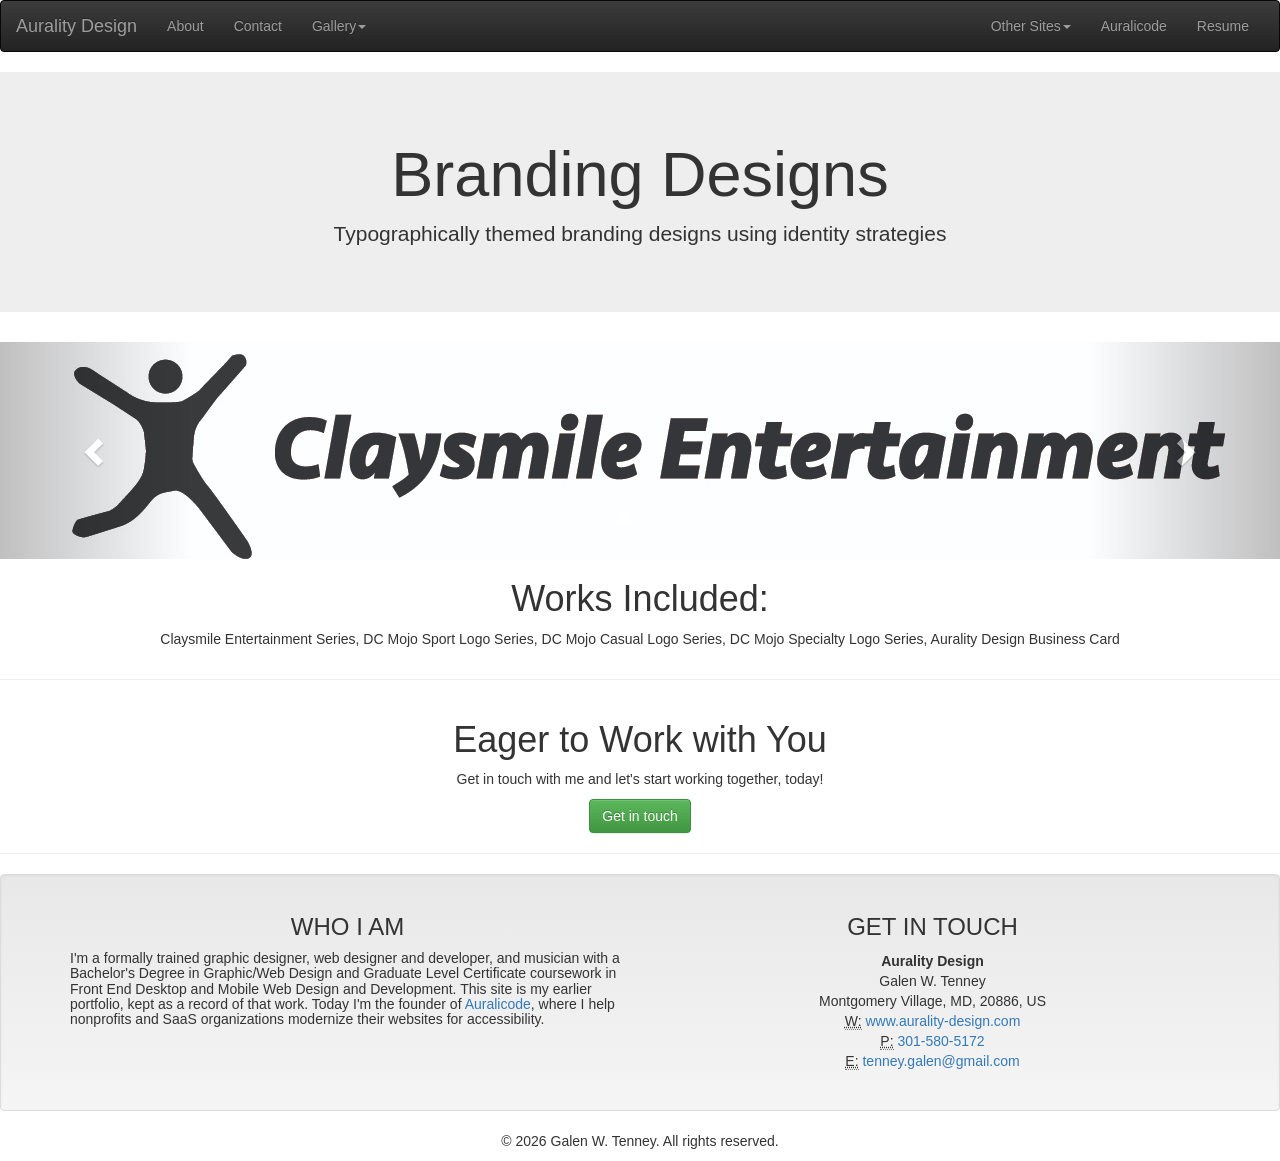
<file: branding_designs.html>
<!doctype html>
<html lang="en">
<head>
    <meta charset="utf-8">
    <meta name="viewport" content="width=device-width, initial-scale=1">
    <title>Aurality Design - Gallery - Branding Designs</title>
    <meta name="description" content="Branding and logo design by Galen W. Tenney, including the Claysmile Entertainment and DC Mojo logo series.">
    <link rel="stylesheet" type="text/css" href="css/normalize.css">
    <!-- Bootstrap -->
    <link rel="stylesheet" href="css/bootstrap.css">
    <link rel="stylesheet" type="text/css" href="css/bootstrap-theme.css">
    <script src="js/jquery-1.11.2.min.js" type="text/javascript"></script>
    <script src="js/bootstrap.js"></script>
</head>
<body>
<nav class="navbar navbar-inverse">
    <div class="container-fluid">
        <!-- Brand and toggle get grouped for better mobile display -->
        <div class="navbar-header">
            <button type="button" class="navbar-toggle collapsed" data-toggle="collapse" data-target="#inverseNavbar1">
                <span class="sr-only">Toggle navigation</span><span class="icon-bar"></span><span
                    class="icon-bar"></span><span class="icon-bar"></span></button>
            <a class="navbar-brand" href="index.html">Aurality Design</a></div>
        <!-- Collect the nav links, forms, and other content for toggling -->
        <div class="collapse navbar-collapse" id="inverseNavbar1">
            <ul class="nav navbar-nav">
                <li><a href="about.html">About</a></li>
                <li><a href="contact.html">Contact</a></li>
                <li class="dropdown"><a href="#" class="dropdown-toggle" data-toggle="dropdown" role="button"
                                        aria-expanded="false">Gallery<span class="caret"></span></a>
                    <ul class="dropdown-menu" role="menu">
                        <li><a href="web_projects.html">Web Projects</a></li>
                        <li><a href="print_projects.html">Print Projects</a></li>
                        <li><a href="progressive_posters.html">Progressive Posters</a></li>
                        <li><a href="branding_designs.html">Branding Designs</a></li>
                        <li><a href="digital_illustrations.html">Digital Illustrations</a></li>
                        <li><a href="first_lessons.html">First Lessons</a></li>
                    </ul>
                </li>
            </ul>
            <ul class="nav navbar-nav navbar-right">
                <li class="dropdown"><a href="#" class="dropdown-toggle" data-toggle="dropdown" role="button"
                                        aria-expanded="false">Other Sites<span class="caret"></span></a>
                    <ul class="dropdown-menu" role="menu">
                        <li><a href="https://soundcloud.com/ej_aurality">EJ Aurality SoundCloud</a></li>
                        <li><a href="Galen_Tenney.com/index.html">Galen_Tenney.com</a></li>
                        <li><a href="Aurality_Design_ePholio/Aurality_Design_ePholio.htm">Aurality Design ePholio</a></li>
                    </ul>
                </li>
                <li><a href="https://auralicode.com">Auralicode</a></li>
                <li><a href="resume.html">Resume</a></li>
            </ul>
        </div>
        <!-- /.navbar-collapse -->
    </div>
    <!-- /.container-fluid -->
</nav>
<section>
    <div class="jumbotron text-center">
        <div class="container">
            <div class="row">
                <div class="col-xs12">
                    <h1>Branding Designs</h1>
                    <p>Typographically themed branding designs using identity strategies</p>
                </div>
            </div>
        </div>
    </div>
</section>
<div id="carousel1" class="carousel slide" data-ride="carousel">
    <ol class="carousel-indicators">
        <li data-target="#carousel1" data-slide-to="0" class="active"></li>
        <li data-target="#carousel1" data-slide-to="1"></li>
        <li data-target="#carousel1" data-slide-to="2"></li>
    </ol>
    <div class="carousel-inner" role="listbox">
        <div class="item active"><img src="images/ClaysmileEntertainment_Logo.jpg" alt="claysmile entertainment - logo"
                                      class="center-block">
        </div>
        <div class="item"><img src="images/ClaysmileEntertainment_Logo-With_Address.jpg"
                               alt="claysmile entertainment - logo with address" class="center-block">
        </div>
        <div class="item"><img src="images/ClaysmileEntertainment-Business_Envelope.jpg"
                               alt="claysmile entertainment - business envelope" class="center-block">
        </div>
        <div class="item"><img src="images/Claysmile_Entertainment-Business_Card.jpg"
                               alt="claysmile entertainment - business card - front" class="center-block">
        </div>
        <div class="item"><img src="images/Claysmile_Entertainment-Business_Card_Back.jpg"
                               alt="claysmile entertainment - business card - back" class="center-block">
        </div>
        <div class="item"><img src="images/Dropped-SC_Sport.jpg" alt="dc mojo - dropped soft cast sport logo"
                               class="center-block">
        </div>
        <div class="item"><img src="images/Phat-AS_Sport.jpg" alt="dc mojo - phat arc swap sport logo"
                               class="center-block">
        </div>
        <div class="item"><img src="images/Bulged-FS_Casual.jpg" alt="dc mojo - bulged floral script casual logo"
                               class="center-block">
        </div>
        <div class="item"><img src="images/Chill-LS_Casual.jpg" alt="dc mojo - chill lounge script casual logo"
                               class="center-block">
        </div>
        <div class="item"><img src="images/Chill-OLS_Casual.jpg" alt="dc mojo - chill O lounge script casual logo"
                               class="center-block">
        </div>
        <div class="item"><img src="images/The_Big-O-Mojo.jpg" alt="dc mojo - big o mojo spherical logo" class="center-block">
        </div>
        <div class="item"><img src="images/Mojo-Scrilla.jpg" alt="dc mojo - scrilla logo" class="center-block">
        </div>
        <div class="item"><img src="images/Mojo-Scrilla-Vertical.jpg" alt="dc mojo - vertical scrilla logo"
                               class="center-block">
        </div>
        <div class="item"><img src="images/DC_Block-is-Hot.jpg" alt="dc mojo - dodge city block is hot logo" class="center-block">
        </div>
        <div class="item"><img src="images/Aurality_Design_Business_Card.jpg" alt="aurality design business card"
                               class="center-block">
        </div>
    </div>
    <a class="left carousel-control" href="#carousel1" role="button" data-slide="prev"><span
            class="glyphicon glyphicon-chevron-left" aria-hidden="true"></span><span class="sr-only">Previous</span></a><a
        class="right carousel-control" href="#carousel1" role="button" data-slide="next"><span
        class="glyphicon glyphicon-chevron-right" aria-hidden="true"></span><span class="sr-only">Next</span></a></div>
<section>
    <div class="container">
        <div class="row">
            <div class="col-xs-12 text-center">
                <h2 class="h1">Works Included:</h2>
                <p>Claysmile Entertainment Series, DC Mojo Sport Logo Series, DC Mojo Casual Logo Series, DC Mojo
                    Specialty Logo Series, Aurality Design Business Card</p>
            </div>
        </div>
    </div>
</section>
<hr>
<section>
    <div class="container">
        <div class="row">
            <div class="col-lg-12 text-center">
                <h2 class="h1">Eager to Work with You</h2>
                <p>Get in touch with me and let's start working together, today!</p>
                <a href="mailto:tenney.galen@gmail.com" class="btn btn-success">Get in touch</a>
            </div>
        </div>
    </div>
</section>
<hr>
<div class="section well">
    <div class="container">
        <div class="row">
            <div class="col-lg-6 col-md-4">
                <h3 class="text-center">WHO I AM</h3>
                <p class="h5">I'm a formally trained graphic designer, web designer and developer, and musician with a Bachelor's
                    Degree in Graphic/Web Design and Graduate Level Certificate coursework in Front End Desktop and
                    Mobile Web Design and Development. This site is my earlier portfolio, kept as a record of that work.
                    Today I'm the founder of <a href="https://auralicode.com">Auralicode</a>, where I help nonprofits
                    and SaaS organizations modernize their websites for accessibility.</p>
            </div>
            <div class="col-lg-6 col-md-4">
                <h3 class="text-center">GET IN TOUCH</h3>
                <address class="text-center">
                    <strong>Aurality Design</strong><br>
                    Galen W. Tenney<br>
                    Montgomery Village, MD, 20886, US<br>
                    <abbr title="Website">W:</abbr> <a
                        href="https://www.aurality-design.com">www.aurality-design.com</a><br>
                    <abbr title="Phone">P:</abbr> <a href="tel:301-580-5172">301-580-5172</a><br>
                    <abbr title="Email">E:</abbr> <a href="mailto:tenney.galen@gmail.com">tenney.galen@gmail.com</a>
                </address>
            </div>
        </div>
    </div>
</div>
<footer class="text-center">
    <div class="container">
        <div class="row">
            <div class="col-xs-12">
                <p>© 2026 Galen W. Tenney. All rights reserved.</p>
            </div>
        </div>
    </div>
</footer>
</body>
</html>
</file>
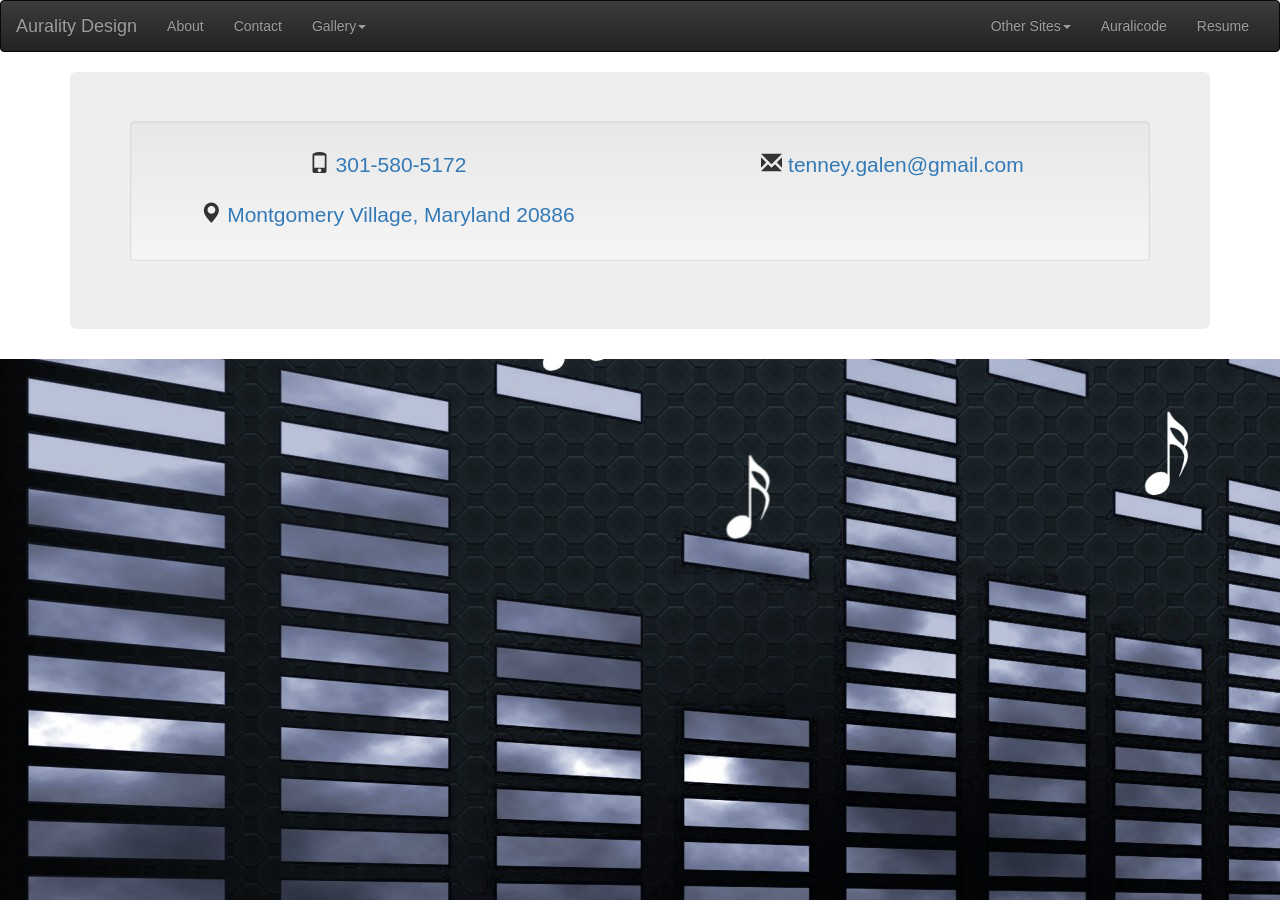
<file: contact.html>
<!doctype html>
<html lang="en">
<head>
    <meta charset="utf-8">
    <meta name="viewport" content="width=device-width, initial-scale=1">
    <title>Aurality Design - Contact</title>
    <meta name="description" content="Contact Galen W. Tenney by phone or email.">
    <link rel="stylesheet" type="text/css" href="css/normalize.css">
    <!-- Bootstrap -->
    <link rel="stylesheet" href="css/bootstrap.css">
    <link rel="stylesheet" type="text/css" href="css/bootstrap-theme.css">
    <script src="js/jquery-1.11.2.min.js" type="text/javascript"></script>
    <script src="js/bootstrap.js"></script>
</head>
<body>
<nav class="navbar navbar-inverse">
    <div class="container-fluid">
        <!-- Brand and toggle get grouped for better mobile display -->
        <div class="navbar-header">
            <button type="button" class="navbar-toggle collapsed" data-toggle="collapse" data-target="#inverseNavbar1">
                <span class="sr-only">Toggle navigation</span><span class="icon-bar"></span><span
                    class="icon-bar"></span><span class="icon-bar"></span></button>
            <a class="navbar-brand" href="index.html">Aurality Design</a></div>
        <!-- Collect the nav links, forms, and other content for toggling -->
        <div class="collapse navbar-collapse" id="inverseNavbar1">
            <ul class="nav navbar-nav">
                <li><a href="about.html">About</a></li>
                <li><a href="contact.html">Contact</a></li>
                <li class="dropdown"><a href="#" class="dropdown-toggle" data-toggle="dropdown" role="button"
                                        aria-expanded="false">Gallery<span class="caret"></span></a>
                    <ul class="dropdown-menu" role="menu">
                        <li><a href="web_projects.html">Web Projects</a></li>
                        <li><a href="print_projects.html">Print Projects</a></li>
                        <li><a href="progressive_posters.html">Progressive Posters</a></li>
                        <li><a href="branding_designs.html">Branding Designs</a></li>
                        <li><a href="digital_illustrations.html">Digital Illustrations</a></li>
                        <li><a href="first_lessons.html">First Lessons</a></li>
                    </ul>
                </li>
            </ul>
            <ul class="nav navbar-nav navbar-right">
                <li class="dropdown"><a href="#" class="dropdown-toggle" data-toggle="dropdown" role="button"
                                        aria-expanded="false">Other Sites<span class="caret"></span></a>
                    <ul class="dropdown-menu" role="menu">
                        <li><a href="https://soundcloud.com/ej_aurality">EJ Aurality SoundCloud</a></li>
                        <li><a href="Galen_Tenney.com/index.html">Galen_Tenney.com</a></li>
                        <li><a href="Aurality_Design_ePholio/Aurality_Design_ePholio.htm">Aurality Design ePholio</a>
                        </li>
                    </ul>
                </li>
                <li><a href="https://auralicode.com">Auralicode</a></li>
                <li><a href="resume.html">Resume</a></li>
            </ul>
        </div>
        <!-- /.navbar-collapse -->
    </div>
    <!-- /.container-fluid -->
</nav>
<div class="container">
    <h1 class="sr-only">Contact Galen W. Tenney</h1>
    <div class="row">
        <div class="col-xs-12 col-sm-12 col-md-12 col-lg-12">
            <div class="jumbotron">
                <div class="row text-center">
                    <div class="text-center col-xs-12 col-sm-12 col-md-12 col-lg-12"></div>
                    <div class="text-center col-lg-12">
                        <div class="col-xs-12 well">
                            <div class="row">
                                <div class="col-lg-6">
                                    <p class="h4"><span class="glyphicon glyphicon-phone" aria-hidden="true"></span><span class="sr-only">Phone</span> <a
                                            href="tel:301-580-5172">301-580-5172</a></p>
                                </div>
                                <div class="col-lg-6">
                                    <p class="h4"><span class="glyphicon glyphicon-envelope" aria-hidden="true"></span><span class="sr-only">Email</span> <a
                                            href="mailto:tenney.galen@gmail.com">tenney.galen@gmail.com</a></p>
                                </div>
                            </div>
                            <div class="row">
                                <div class="col-lg-6">
                                    <p class="h4"><span class="glyphicon glyphicon-map-marker" aria-hidden="true"></span><span class="sr-only">Location</span> <a
                                            href="https://www.google.com/maps/place/Montgomery+Village,+MD/@39.1768762,-77.2237965,13z/data=!3m1!4b1!4m5!3m4!1s0x89b7d34eb58af7af:0xcd234c3b4b8892b!8m2!3d39.172728!4d-77.2036041">
                                            Montgomery Village, Maryland 20886 </a></p>
                                </div>
                            </div>
                        </div>
                    </div>
                </div>
            </div>
        </div>
    </div>
</div>
</body>
</html>
</file>
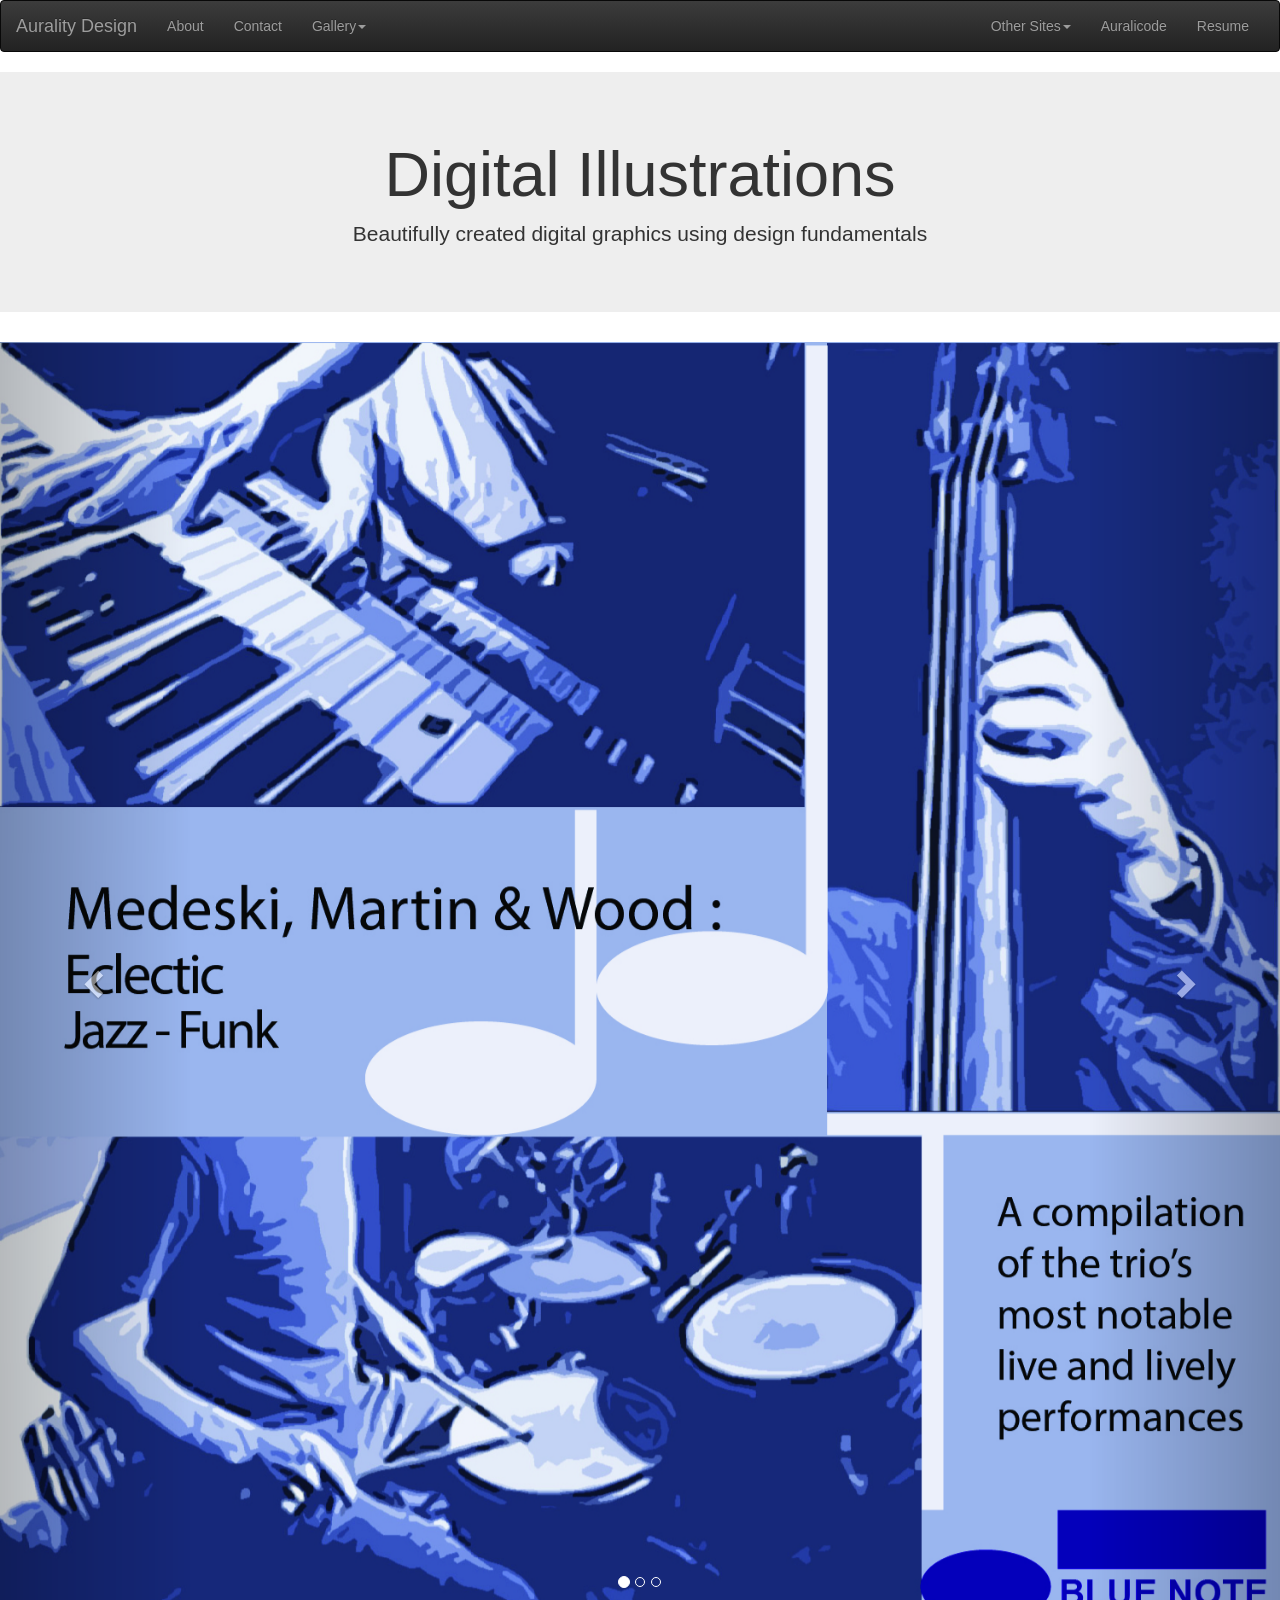
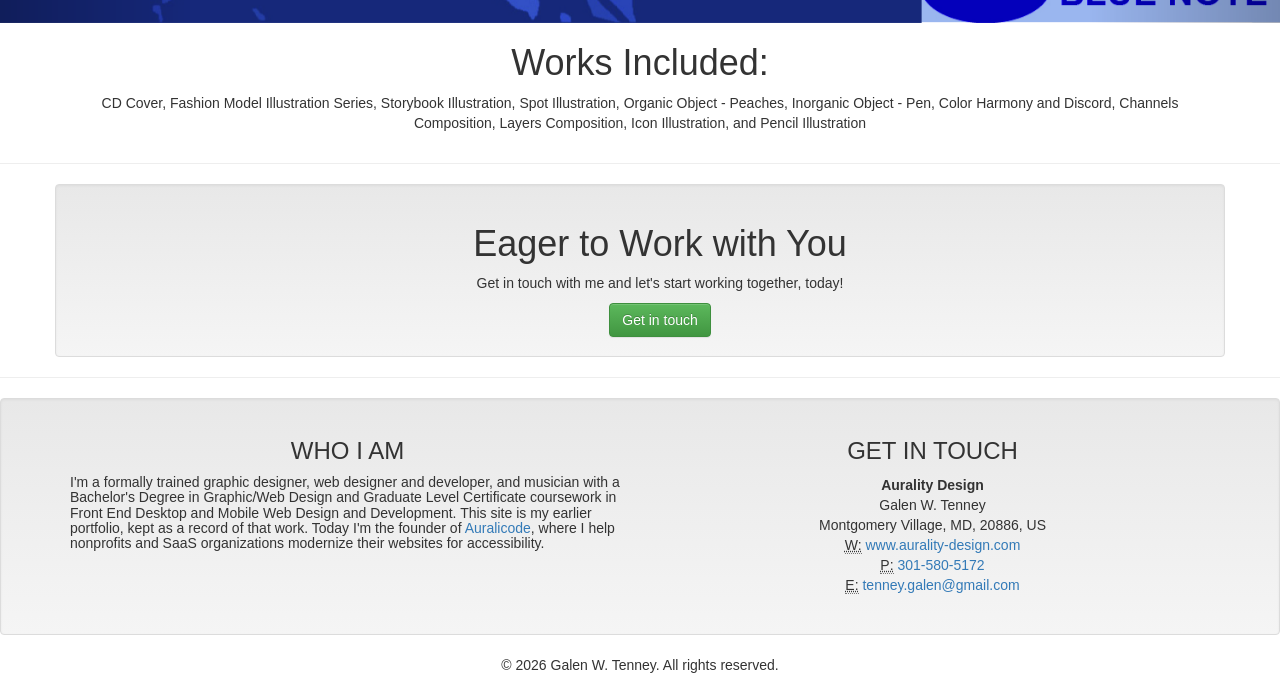
<file: digital_illustrations.html>
<!doctype html>
<html lang="en">
<head>
    <meta charset="utf-8">
    <meta name="viewport" content="width=device-width, initial-scale=1">
    <title>Aurality Design - Gallery - Digital Illustrations</title>
    <meta name="description" content="Digital illustrations by Galen W. Tenney: CD cover, fashion, storybook and spot illustrations, plus design studies.">
    <link rel="stylesheet" type="text/css" href="css/normalize.css">
    <!-- Bootstrap -->
    <link rel="stylesheet" href="css/bootstrap.css">
    <link rel="stylesheet" type="text/css" href="css/bootstrap-theme.css">
    <script src="js/jquery-1.11.2.min.js" type="text/javascript"></script>
    <script src="js/bootstrap.js"></script>
</head>
<body>
<nav class="navbar navbar-inverse">
    <div class="container-fluid">
        <!-- Brand and toggle get grouped for better mobile display -->
        <div class="navbar-header">
            <button type="button" class="navbar-toggle collapsed" data-toggle="collapse" data-target="#inverseNavbar1">
                <span class="sr-only">Toggle navigation</span><span class="icon-bar"></span><span
                    class="icon-bar"></span><span class="icon-bar"></span></button>
            <a class="navbar-brand" href="index.html">Aurality Design</a></div>
        <!-- Collect the nav links, forms, and other content for toggling -->
        <div class="collapse navbar-collapse" id="inverseNavbar1">
            <ul class="nav navbar-nav">
                <li><a href="about.html">About</a></li>
                <li><a href="contact.html">Contact</a></li>
                <li class="dropdown"><a href="#" class="dropdown-toggle" data-toggle="dropdown" role="button"
                                        aria-expanded="false">Gallery<span class="caret"></span></a>
                    <ul class="dropdown-menu" role="menu">
                        <li><a href="web_projects.html">Web Projects</a></li>
                        <li><a href="print_projects.html">Print Projects</a></li>
                        <li><a href="progressive_posters.html">Progressive Posters</a></li>
                        <li><a href="branding_designs.html">Branding Designs</a></li>
                        <li><a href="digital_illustrations.html">Digital Illustrations</a></li>
                        <li><a href="first_lessons.html">First Lessons</a></li>
                    </ul>
                </li>
            </ul>
            <ul class="nav navbar-nav navbar-right">
                <li class="dropdown"><a href="#" class="dropdown-toggle" data-toggle="dropdown" role="button"
                                        aria-expanded="false">Other Sites<span class="caret"></span></a>
                    <ul class="dropdown-menu" role="menu">
                        <li><a href="https://soundcloud.com/ej_aurality">EJ Aurality SoundCloud</a></li>
                        <li><a href="Galen_Tenney.com/index.html">Galen_Tenney.com</a></li>
                        <li><a href="Aurality_Design_ePholio/Aurality_Design_ePholio.htm">Aurality Design ePholio</a></li>
                    </ul>
                </li>
                <li><a href="https://auralicode.com">Auralicode</a></li>
                <li><a href="resume.html">Resume</a></li>
            </ul>
        </div>
        <!-- /.navbar-collapse -->
    </div>
    <!-- /.container-fluid -->
</nav>
<section>
    <div class="jumbotron text-center">
        <div class="container">
            <div class="row">
                <div class="col-xs12">
                    <h1>Digital Illustrations</h1>
                    <p>Beautifully created digital graphics using design fundamentals</p>
                </div>
            </div>
        </div>
    </div>
</section>
<div id="carousel1" class="carousel slide" data-ride="carousel">
    <ol class="carousel-indicators">
        <li data-target="#carousel1" data-slide-to="0" class="active"></li>
        <li data-target="#carousel1" data-slide-to="1"></li>
        <li data-target="#carousel1" data-slide-to="2"></li>
    </ol>
    <div class="carousel-inner" role="listbox">
        <div class="item active"><img src="images/Eclectic-Jazz-Funk_CD-Cover.jpg" alt="cd cover" class="center-block">
        </div>
        <div class="item"><img src="images/3a-Photocopy-Cutout.jpg" alt="fashion model" class="center-block">
        </div>
        <div class="item"><img src="images/3b-Photocopy-Cutout-Pastels.jpg" alt="fashion model - pastels variant"
                               class="center-block">
        </div>
        <div class="item"><img src="images/3c-Photocopy-Cutout-Pastels-Green.jpg" alt="fashion model - green variant"
                               class="center-block">
        </div>
        <div class="item"><img src="images/El-Gato-Catches-a-Fish.jpg" alt="storybook illustration"
                               class="center-block">
        </div>
        <div class="item"><img src="images/Spot-Illustration.jpg" alt="spot illustration" class="center-block">
        </div>
        <div class="item"><img src="images/1-Organic-Object_Peaches.jpg" alt="organic object - peaches"
                               class="center-block">
        </div>
        <div class="item"><img src="images/3-Inorganic-Object_Pen.jpg" alt="inorganic object - pen"
                               class="center-block">
        </div>
        <div class="item"><img src="images/2-Color_Harmony-and-Discord.jpg" alt="color harmony and discord"
                               class="center-block">
        </div>
        <div class="item"><img src="images/3-Channels-Composition.jpg" alt="channels composition" class="center-block">
        </div>
        <div class="item"><img src="images/4-Layers-Composition.jpg" alt="layers composition" class="center-block">
        </div>
        <div class="item"><img src="images/1-Icon.jpg" alt="icon" class="center-block">
        </div>
        <div class="item"><img src="images/2-Pencil.jpg" alt="pencil" class="center-block">
        </div>
    </div>
    <a class="left carousel-control" href="#carousel1" role="button" data-slide="prev"><span
            class="glyphicon glyphicon-chevron-left" aria-hidden="true"></span><span class="sr-only">Previous</span></a><a
        class="right carousel-control" href="#carousel1" role="button" data-slide="next"><span
        class="glyphicon glyphicon-chevron-right" aria-hidden="true"></span><span class="sr-only">Next</span></a></div>
<section>
    <div class="container">
        <div class="row">
            <div class="col-xs-12 text-center">
                <h2 class="h1">Works Included:</h2>
                <p>CD Cover, Fashion Model Illustration Series, Storybook Illustration, Spot Illustration, Organic
                    Object - Peaches, Inorganic Object - Pen, Color Harmony and Discord, Channels Composition, Layers
                    Composition, Icon Illustration, and Pencil Illustration</p>
            </div>
        </div>
    </div>
</section>
<hr>
<section>
    <div class="container well">
        <div class="container">
            <div class="row">
                <div class="col-lg-12 text-center">
                    <h2 class="h1">Eager to Work with You</h2>
                    <p>Get in touch with me and let's start working together, today!</p>
                    <a href="mailto:tenney.galen@gmail.com" class="btn btn-success">Get in touch</a>
                </div>
            </div>
        </div>
    </div>
</section>
<hr>
<div class="section well">
    <div class="container">
        <div class="row">
            <div class="col-lg-6 col-md-4">
                <h3 class="text-center">WHO I AM</h3>
                <p class="h5">I'm a formally trained graphic designer, web designer and developer, and musician with a Bachelor's
                    Degree in Graphic/Web Design and Graduate Level Certificate coursework in Front End Desktop and
                    Mobile Web Design and Development. This site is my earlier portfolio, kept as a record of that work.
                    Today I'm the founder of <a href="https://auralicode.com">Auralicode</a>, where I help nonprofits
                    and SaaS organizations modernize their websites for accessibility.</p>
            </div>
            <div class="col-lg-6 col-md-4">
                <h3 class="text-center">GET IN TOUCH</h3>
                <address class="text-center">
                    <strong>Aurality Design</strong><br>
                    Galen W. Tenney<br>
                    Montgomery Village, MD, 20886, US<br>
                    <abbr title="Website">W:</abbr> <a
                        href="https://www.aurality-design.com">www.aurality-design.com</a><br>
                    <abbr title="Phone">P:</abbr> <a href="tel:301-580-5172">301-580-5172</a><br>
                    <abbr title="Email">E:</abbr> <a href="mailto:tenney.galen@gmail.com">tenney.galen@gmail.com</a>
                </address>
            </div>
        </div>
    </div>
</div>
<footer class="text-center">
    <div class="container">
        <div class="row">
            <div class="col-xs-12">
                <p>© 2026 Galen W. Tenney. All rights reserved.</p>
            </div>
        </div>
    </div>
</footer>
</body>
</html>
</file>
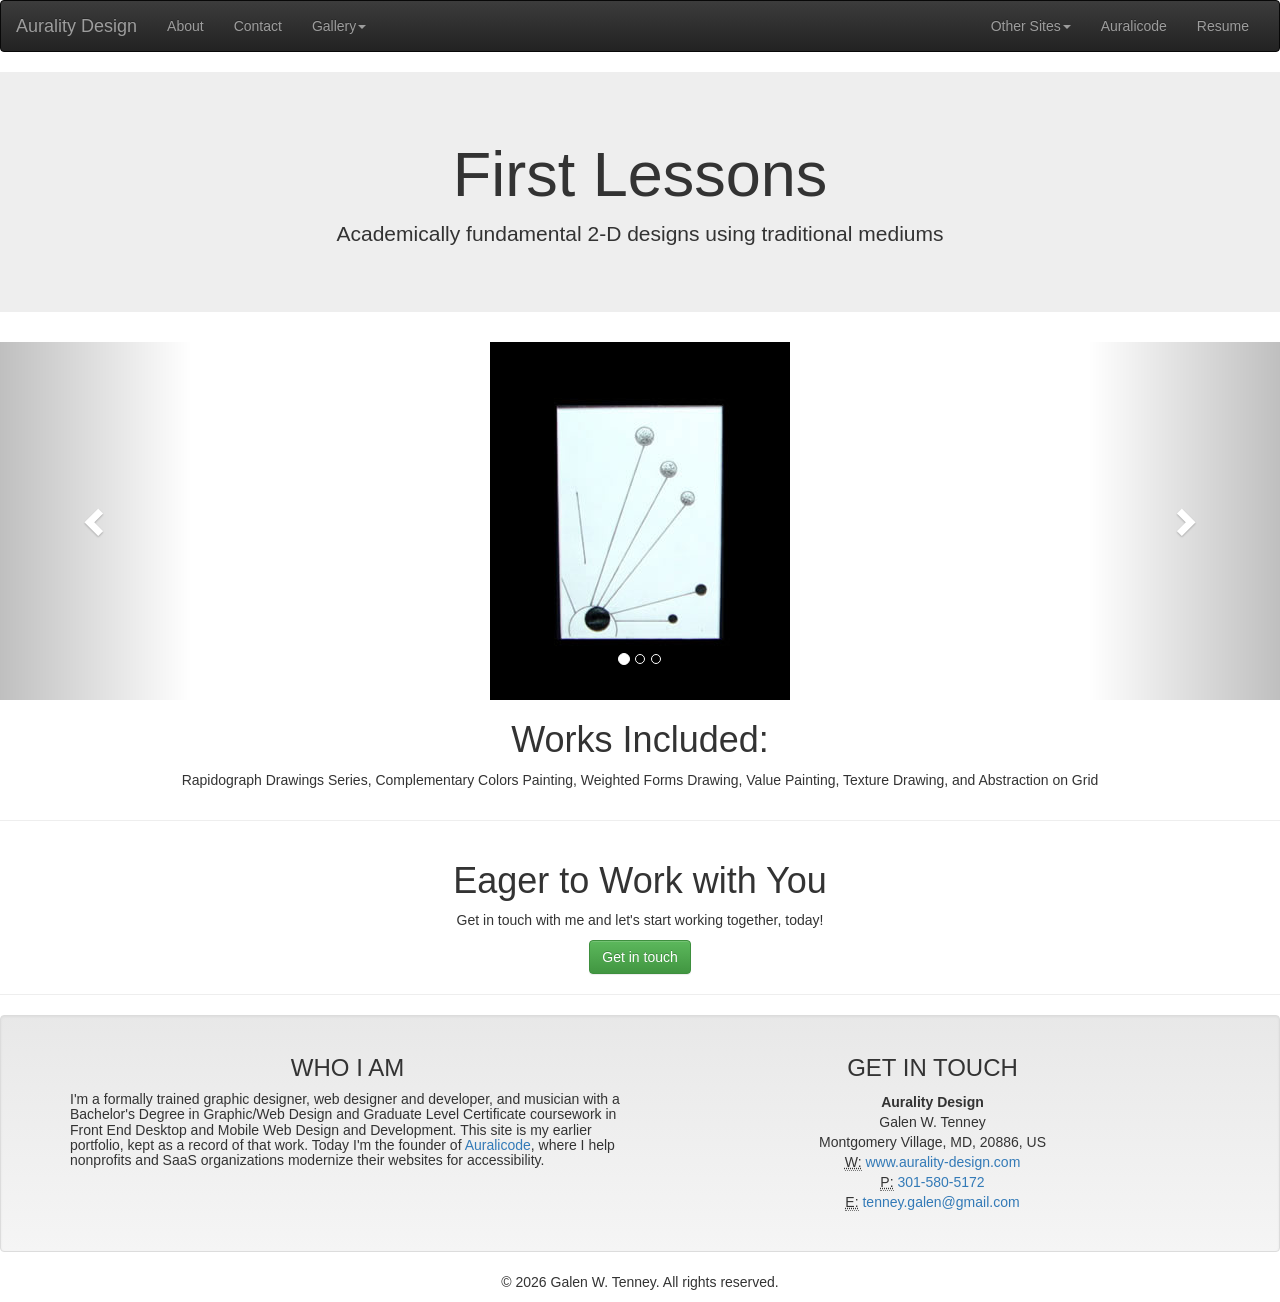
<file: first_lessons.html>
<!doctype html>
<html lang="en">
<head>
    <meta charset="utf-8">
    <meta name="viewport" content="width=device-width, initial-scale=1">
    <title>Aurality Design - Gallery - First Lessons</title>
    <meta name="description" content="First Lessons: foundational 2-D design studies by Galen W. Tenney in pen, paint and pencil.">
    <link rel="stylesheet" type="text/css" href="css/normalize.css">
    <!-- Bootstrap -->
    <link rel="stylesheet" href="css/bootstrap.css">
    <link rel="stylesheet" type="text/css" href="css/bootstrap-theme.css">
    <script src="js/jquery-1.11.2.min.js" type="text/javascript"></script>
    <script src="js/bootstrap.js"></script>
</head>
<body>
<nav class="navbar navbar-inverse">
    <div class="container-fluid">
        <!-- Brand and toggle get grouped for better mobile display -->
        <div class="navbar-header">
            <button type="button" class="navbar-toggle collapsed" data-toggle="collapse" data-target="#inverseNavbar1">
                <span class="sr-only">Toggle navigation</span><span class="icon-bar"></span><span
                    class="icon-bar"></span><span class="icon-bar"></span></button>
            <a class="navbar-brand" href="index.html">Aurality Design</a></div>
        <!-- Collect the nav links, forms, and other content for toggling -->
        <div class="collapse navbar-collapse" id="inverseNavbar1">
            <ul class="nav navbar-nav">
                <li><a href="about.html">About</a></li>
                <li><a href="contact.html">Contact</a></li>
                <li class="dropdown"><a href="#" class="dropdown-toggle" data-toggle="dropdown" role="button"
                                        aria-expanded="false">Gallery<span class="caret"></span></a>
                    <ul class="dropdown-menu" role="menu">
                        <li><a href="web_projects.html">Web Projects</a></li>
                        <li><a href="print_projects.html">Print Projects</a></li>
                        <li><a href="progressive_posters.html">Progressive Posters</a></li>
                        <li><a href="branding_designs.html">Branding Designs</a></li>
                        <li><a href="digital_illustrations.html">Digital Illustrations</a></li>
                        <li><a href="first_lessons.html">First Lessons</a></li>
                    </ul>
                </li>
            </ul>
            <ul class="nav navbar-nav navbar-right">
                <li class="dropdown"><a href="#" class="dropdown-toggle" data-toggle="dropdown" role="button"
                                        aria-expanded="false">Other Sites<span class="caret"></span></a>
                    <ul class="dropdown-menu" role="menu">
                        <li><a href="https://soundcloud.com/ej_aurality">EJ Aurality SoundCloud</a></li>
                        <li><a href="Galen_Tenney.com/index.html">Galen_Tenney.com</a></li>
                        <li><a href="Aurality_Design_ePholio/Aurality_Design_ePholio.htm">Aurality Design ePholio</a></li>
                    </ul>
                </li>
                <li><a href="https://auralicode.com">Auralicode</a></li>
                <li><a href="resume.html">Resume</a></li>
            </ul>
        </div>
        <!-- /.navbar-collapse -->
    </div>
    <!-- /.container-fluid -->
</nav>
<section>
    <div class="jumbotron text-center">
        <div class="container">
            <div class="row">
                <div class="col-xs12">
                    <h1>First Lessons</h1>
                    <p>Academically fundamental 2-D designs using traditional mediums</p>
                </div>
            </div>
        </div>
    </div>
</section>
<div id="carousel1" class="carousel slide" data-ride="carousel">
    <ol class="carousel-indicators">
        <li data-target="#carousel1" data-slide-to="0" class="active"></li>
        <li data-target="#carousel1" data-slide-to="1"></li>
        <li data-target="#carousel1" data-slide-to="2"></li>
    </ol>
    <div class="carousel-inner" role="listbox">
        <div class="item active"><img src="images/1-Rapidograph-Drawing-1.jpg" alt="rapidograph drawing 1"
                                      class="center-block">
        </div>
        <div class="item"><img src="images/1-Rapidograph-Drawing-2.jpg" alt="rapidograph drawing 2"
                               class="center-block">
        </div>
        <div class="item"><img src="images/1-Rapidograph-Drawing-3.jpg" alt="rapidograph drawing 3"
                               class="center-block">
        </div>
        <div class="item"><img src="images/1-Rapidograph-Drawing-4.jpg" alt="rapidograph drawing 4"
                               class="center-block">
        </div>
        <div class="item"><img src="images/2-Complimentary-Colors.jpg" alt="complementary colors" class="center-block">
        </div>
        <div class="item"><img src="images/3-Weighted-Forms.jpg" alt="weighted forms" class="center-block">
        </div>
        <div class="item"><img src="images/4-Value-Painting.jpg" alt="value painting" class="center-block">
        </div>
        <div class="item"><img src="images/5-Texture-Drawing.jpg" alt="texture drawing" class="center-block">
        </div>
        <div class="item"><img src="images/6-Abstraction-On-Grid.jpg" alt="abstraction on grid" class="center-block">
        </div>
    </div>
    <a class="left carousel-control" href="#carousel1" role="button" data-slide="prev"><span
            class="glyphicon glyphicon-chevron-left" aria-hidden="true"></span><span class="sr-only">Previous</span></a><a
        class="right carousel-control" href="#carousel1" role="button" data-slide="next"><span
        class="glyphicon glyphicon-chevron-right" aria-hidden="true"></span><span class="sr-only">Next</span></a></div>
<section>
    <div class="container">
        <div class="row">
            <div class="col-xs-12 text-center">
                <h2 class="h1">Works Included:</h2>
                <p>Rapidograph Drawings Series, Complementary Colors Painting, Weighted Forms Drawing, Value Painting,
                    Texture Drawing, and Abstraction on Grid</p>
            </div>
        </div>
    </div>
</section>
<hr>
<section>
    <div class="container">
        <div class="row">
            <div class="col-lg-12 text-center">
                <h2 class="h1">Eager to Work with You</h2>
                <p>Get in touch with me and let's start working together, today!</p>
                <a href="mailto:tenney.galen@gmail.com" class="btn btn-success">Get in touch</a>
            </div>
        </div>
    </div>
</section>
<hr>
<div class="section well">
    <div class="container">
        <div class="row">
            <div class="col-lg-6 col-md-4">
                <h3 class="text-center">WHO I AM</h3>
                <p class="h5">I'm a formally trained graphic designer, web designer and developer, and musician with a Bachelor's
                    Degree in Graphic/Web Design and Graduate Level Certificate coursework in Front End Desktop and
                    Mobile Web Design and Development. This site is my earlier portfolio, kept as a record of that work.
                    Today I'm the founder of <a href="https://auralicode.com">Auralicode</a>, where I help nonprofits
                    and SaaS organizations modernize their websites for accessibility.</p>
            </div>
            <div class="col-lg-6 col-md-4">
                <h3 class="text-center">GET IN TOUCH</h3>
                <address class="text-center">
                    <strong>Aurality Design</strong><br>
                    Galen W. Tenney<br>
                    Montgomery Village, MD, 20886, US<br>
                    <abbr title="Website">W:</abbr> <a
                        href="https://www.aurality-design.com">www.aurality-design.com</a><br>
                    <abbr title="Phone">P:</abbr> <a href="tel:301-580-5172">301-580-5172</a><br>
                    <abbr title="Email">E:</abbr> <a href="mailto:tenney.galen@gmail.com">tenney.galen@gmail.com</a>
                </address>
            </div>
        </div>
    </div>
</div>
<footer class="text-center">
    <div class="container">
        <div class="row">
            <div class="col-xs-12">
                <p>© 2026 Galen W. Tenney. All rights reserved.</p>
            </div>
        </div>
    </div>
</footer>
</body>
</html>
</file>
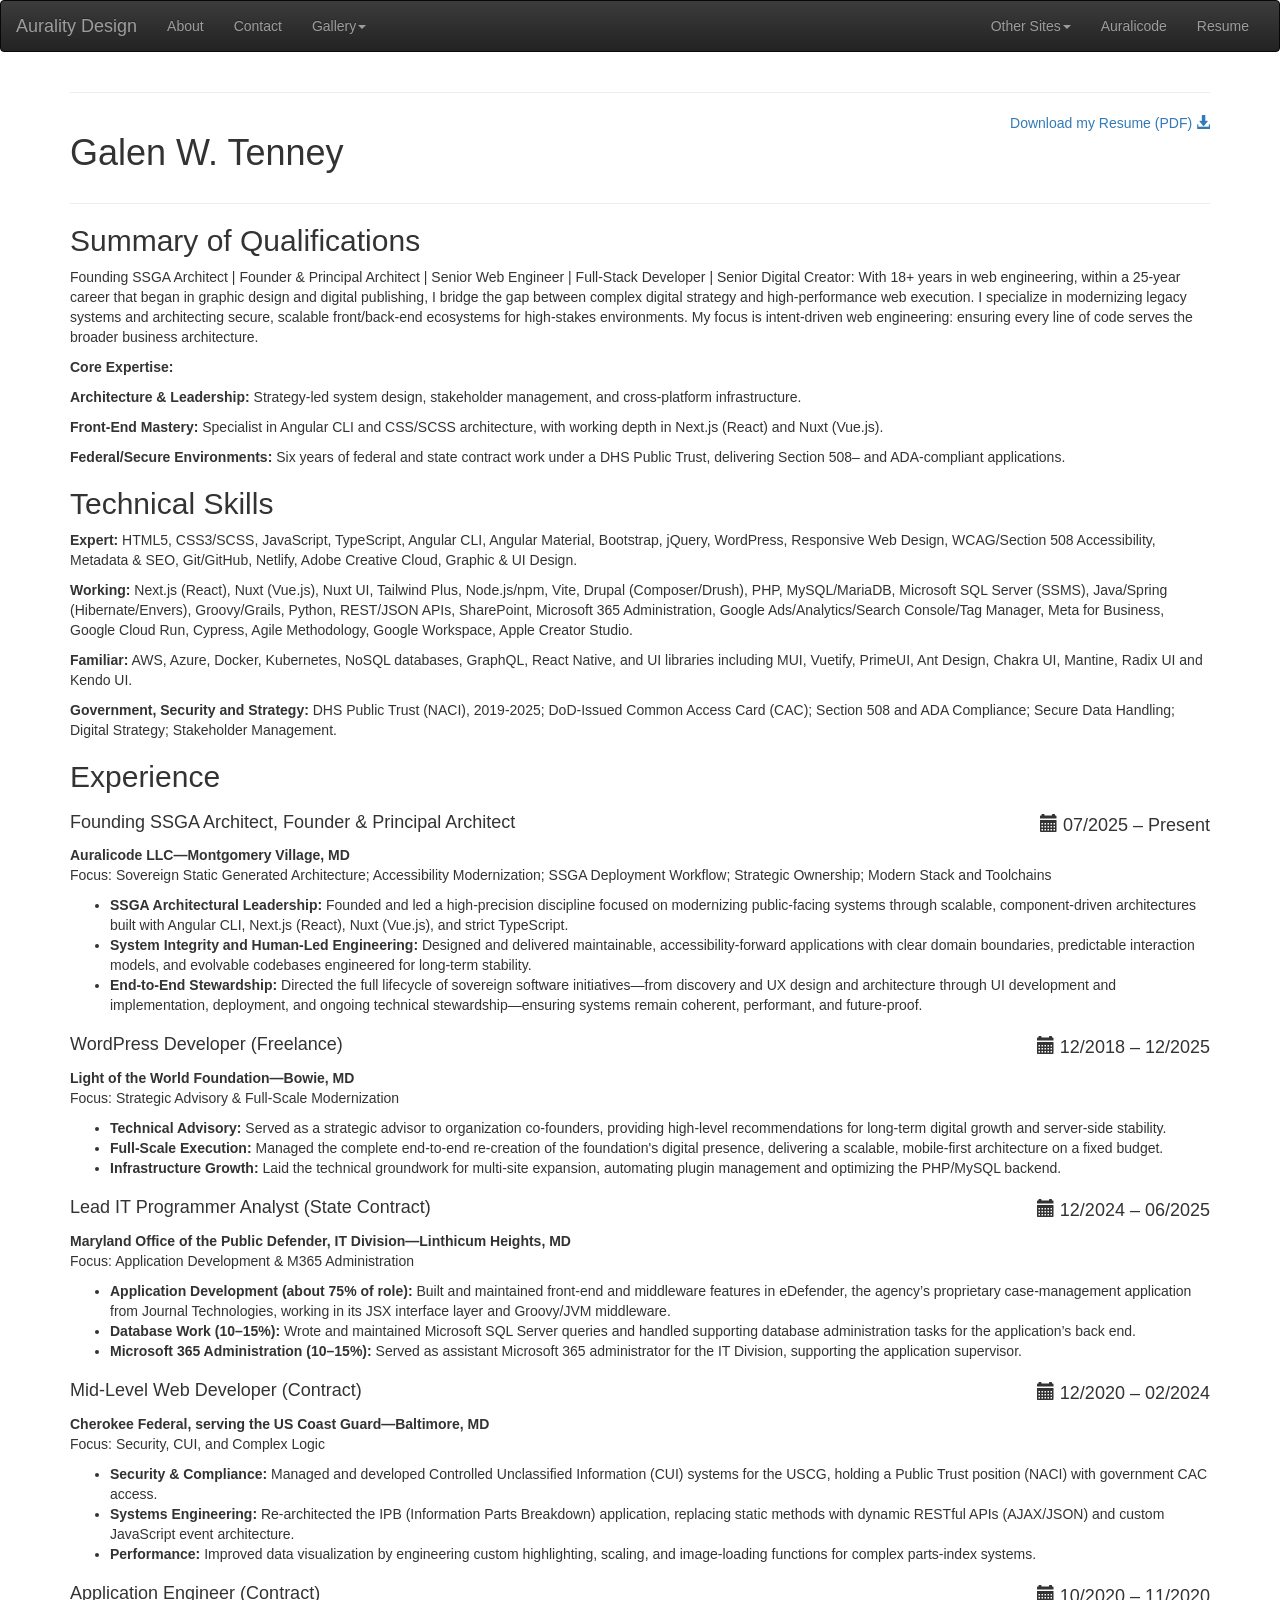
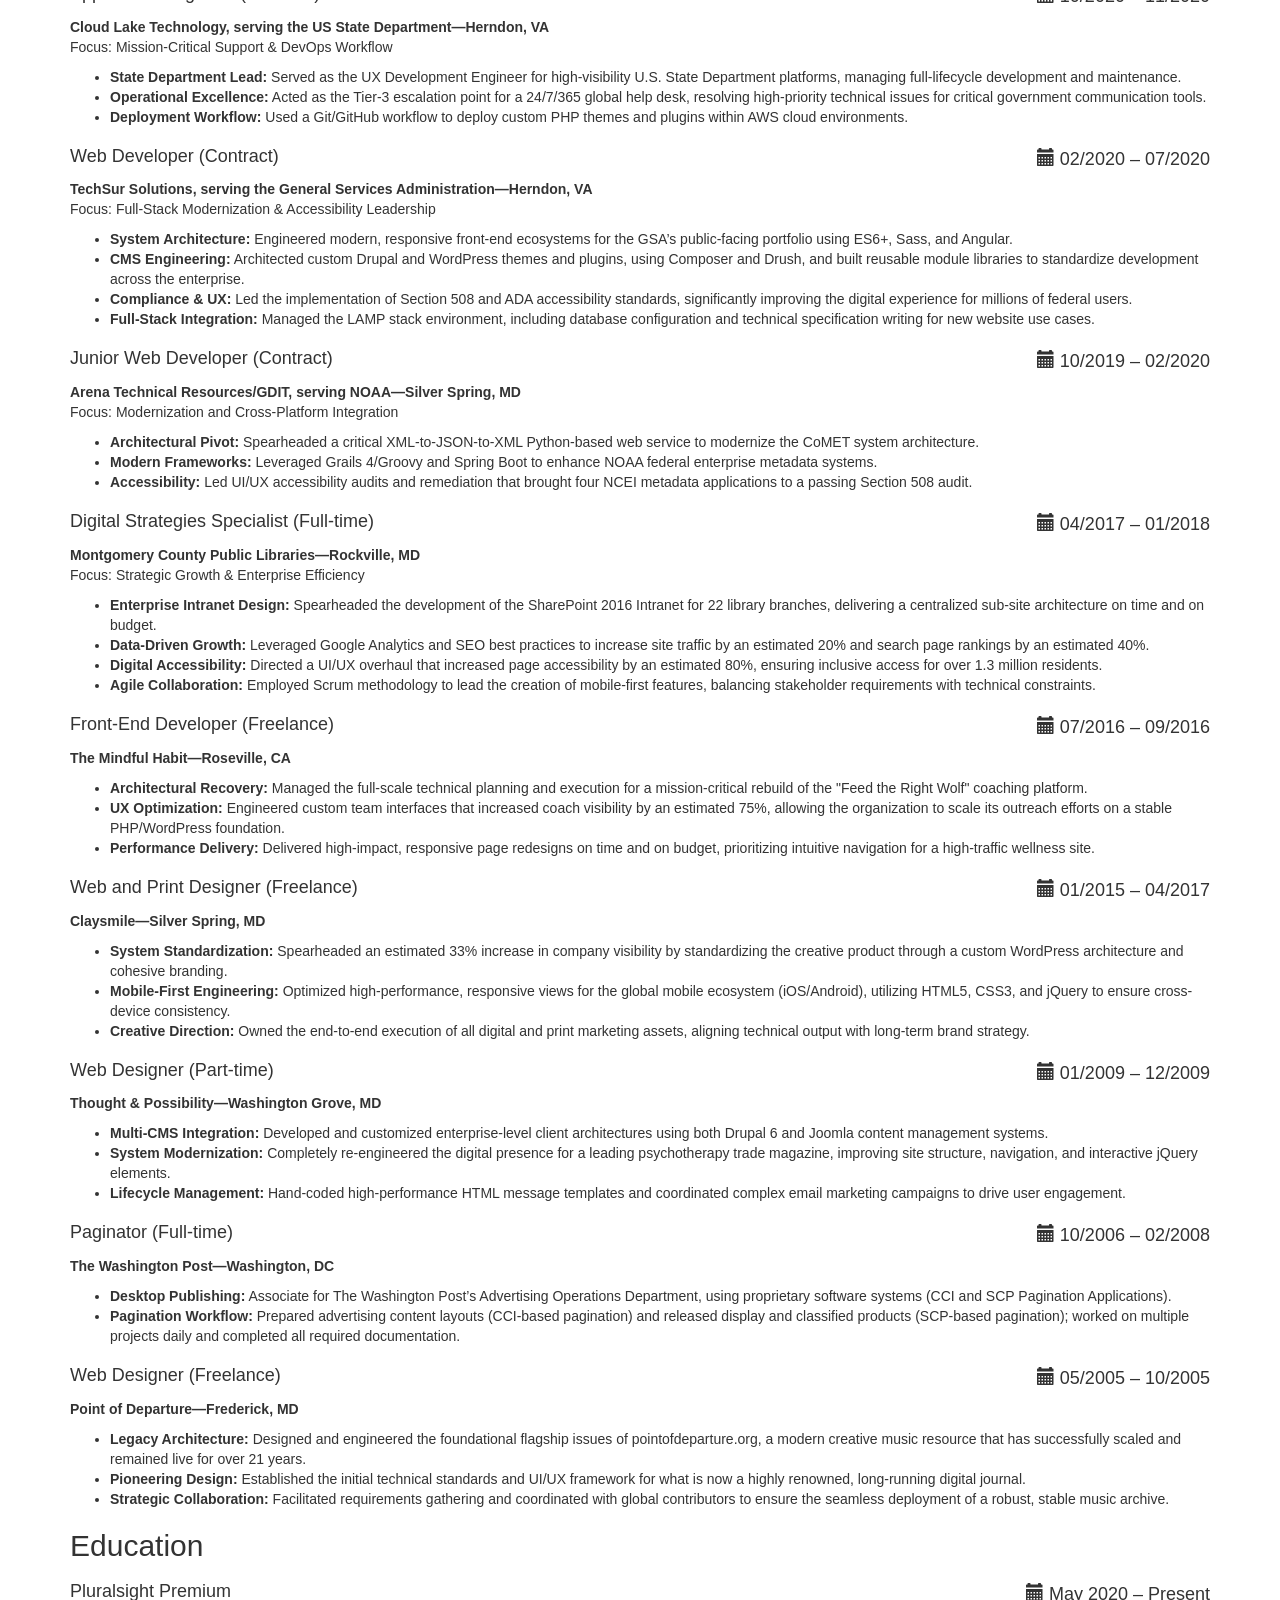
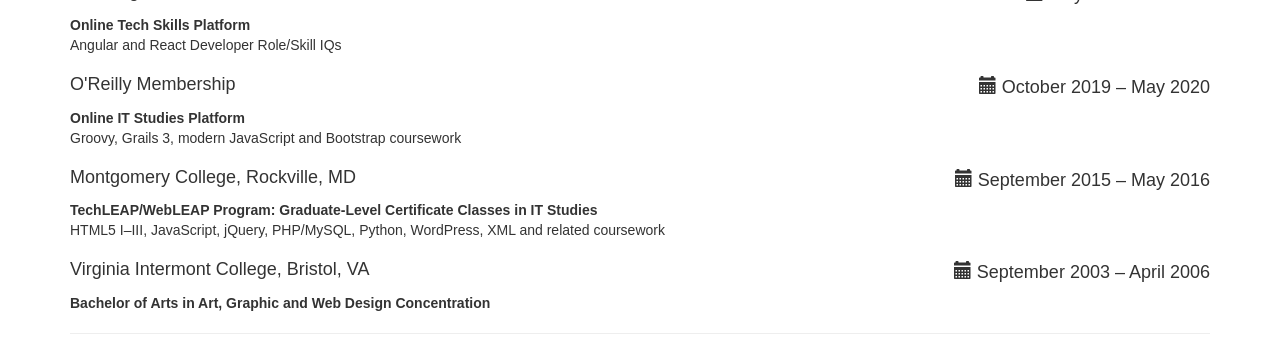
<file: resume.html>
<!doctype html>
<html lang="en">
<head>
    <meta charset="utf-8">
    <meta name="viewport" content="width=device-width, initial-scale=1">
    <title>Aurality Design - Resume</title>
    <meta name="description" content="Resume of Galen W. Tenney, web developer and founder of Auralicode, with 18+ years of experience.">
    <link rel="stylesheet" type="text/css" href="css/normalize.css">
    <!-- Bootstrap -->
    <link rel="stylesheet" href="css/bootstrap.css">
    <link rel="stylesheet" type="text/css" href="css/bootstrap-theme.css">
    <script src="js/jquery-1.11.2.min.js" type="text/javascript"></script>
    <script src="js/bootstrap.js"></script>
</head>
<body>
<nav class="navbar navbar-inverse">
    <div class="container-fluid">
        <!-- Brand and toggle get grouped for better mobile display -->
        <div class="navbar-header">
            <button type="button" class="navbar-toggle collapsed" data-toggle="collapse" data-target="#inverseNavbar1">
                <span class="sr-only">Toggle navigation</span><span class="icon-bar"></span><span
                    class="icon-bar"></span><span class="icon-bar"></span></button>
            <a class="navbar-brand" href="index.html">Aurality Design</a></div>
        <!-- Collect the nav links, forms, and other content for toggling -->
        <div class="collapse navbar-collapse" id="inverseNavbar1">
            <ul class="nav navbar-nav">
                <li><a href="about.html">About</a></li>
                <li><a href="contact.html">Contact</a></li>
                <li class="dropdown"><a href="#" class="dropdown-toggle" data-toggle="dropdown" role="button"
                                        aria-expanded="false">Gallery<span class="caret"></span></a>
                    <ul class="dropdown-menu" role="menu">
                        <li><a href="web_projects.html">Web Projects</a></li>
                        <li><a href="print_projects.html">Print Projects</a></li>
                        <li><a href="progressive_posters.html">Progressive Posters</a></li>
                        <li><a href="branding_designs.html">Branding Designs</a></li>
                        <li><a href="digital_illustrations.html">Digital Illustrations</a></li>
                        <li><a href="first_lessons.html">First Lessons</a></li>
                    </ul>
                </li>
            </ul>
            <ul class="nav navbar-nav navbar-right">
                <li class="dropdown"><a href="#" class="dropdown-toggle" data-toggle="dropdown" role="button"
                                        aria-expanded="false">Other Sites<span class="caret"></span></a>
                    <ul class="dropdown-menu" role="menu">
                        <li><a href="https://soundcloud.com/ej_aurality">EJ Aurality SoundCloud</a></li>
                        <li><a href="Galen_Tenney.com/index.html">Galen_Tenney.com</a></li>
                        <li><a href="Aurality_Design_ePholio/Aurality_Design_ePholio.htm">Aurality Design ePholio</a></li>
                    </ul>
                </li>
                <li><a href="https://auralicode.com">Auralicode</a></li>
                <li><a href="resume.html">Resume</a></li>
            </ul>
        </div>
        <!-- /.navbar-collapse -->
    </div>
    <!-- /.container-fluid -->
</nav>
<div class="container">
    <hr>
    <div class="row">
        <div class="col-xs-6">
            <h1>Galen W. Tenney</h1>
        </div>
        <div class="col-xs-6">
            <p class="text-right"><a href="Galen-W-Tenney-Resume.pdf">Download my Resume (PDF) <span
                    class="glyphicon glyphicon-download-alt" aria-hidden="true"></span></a></p>
        </div>
    </div>
    <hr>
    <section>
        <h2>Summary of Qualifications</h2>
        <p>Founding SSGA Architect | Founder &amp; Principal Architect | Senior Web Engineer | Full-Stack Developer | Senior Digital Creator: With 18+ years in web engineering, within a 25-year career that began in graphic design and digital publishing, I bridge the gap between complex digital strategy and high-performance web execution. I specialize in modernizing legacy systems and architecting secure, scalable front/back-end ecosystems for high-stakes environments. My focus is intent-driven web engineering: ensuring every line of code serves the broader business architecture.</p>
        <p><strong>Core Expertise:</strong></p>
        <p><strong>Architecture &amp; Leadership:</strong> Strategy-led system design, stakeholder management, and cross-platform infrastructure.</p>
        <p><strong>Front-End Mastery:</strong> Specialist in Angular CLI and CSS/SCSS architecture, with working depth in Next.js (React) and Nuxt (Vue.js).</p>
        <p><strong>Federal/Secure Environments:</strong> Six years of federal and state contract work under a DHS Public Trust, delivering Section 508– and ADA-compliant applications.</p>
    </section>
    <section>
        <h2>Technical Skills</h2>
        <p><strong>Expert:</strong> HTML5, CSS3/SCSS, JavaScript, TypeScript, Angular CLI, Angular Material, Bootstrap, jQuery, WordPress, Responsive Web Design, WCAG/Section 508 Accessibility, Metadata &amp; SEO, Git/GitHub, Netlify, Adobe Creative Cloud, Graphic &amp; UI Design.</p>
        <p><strong>Working:</strong> Next.js (React), Nuxt (Vue.js), Nuxt UI, Tailwind Plus, Node.js/npm, Vite, Drupal (Composer/Drush), PHP, MySQL/MariaDB, Microsoft SQL Server (SSMS), Java/Spring (Hibernate/Envers), Groovy/Grails, Python, REST/JSON APIs, SharePoint, Microsoft 365 Administration, Google Ads/Analytics/Search Console/Tag Manager, Meta for Business, Google Cloud Run, Cypress, Agile Methodology, Google Workspace, Apple Creator Studio.</p>
        <p><strong>Familiar:</strong> AWS, Azure, Docker, Kubernetes, NoSQL databases, GraphQL, React Native, and UI libraries including MUI, Vuetify, PrimeUI, Ant Design, Chakra UI, Mantine, Radix UI and Kendo UI.</p>
        <p><strong>Government, Security and Strategy:</strong> DHS Public Trust (NACI), 2019-2025; DoD-Issued Common Access Card (CAC); Section 508 and ADA Compliance; Secure Data Handling; Digital Strategy; Stakeholder Management.</p>
    </section>
    <section>
        <h2>Experience</h2>
        <article>
            <div class="row">
                <div class="col-sm-8"><h3 class="h4">Founding SSGA Architect, Founder &amp; Principal Architect</h3></div>
                <div class="col-sm-4"><p class="h4 text-right"><span class="glyphicon glyphicon-calendar" aria-hidden="true"></span> 07/2025 – Present</p></div>
            </div>
            <p><strong>Auralicode LLC—Montgomery Village, MD</strong><br>Focus: Sovereign Static Generated Architecture; Accessibility Modernization; SSGA Deployment Workflow; Strategic Ownership; Modern Stack and Toolchains</p>
            <ul>
                <li><strong>SSGA Architectural Leadership:</strong> Founded and led a high-precision discipline focused on modernizing public-facing systems through scalable, component-driven architectures built with Angular CLI, Next.js (React), Nuxt (Vue.js), and strict TypeScript.</li>
                <li><strong>System Integrity and Human-Led Engineering:</strong> Designed and delivered maintainable, accessibility-forward applications with clear domain boundaries, predictable interaction models, and evolvable codebases engineered for long-term stability.</li>
                <li><strong>End-to-End Stewardship:</strong> Directed the full lifecycle of sovereign software initiatives—from discovery and UX design and architecture through UI development and implementation, deployment, and ongoing technical stewardship—ensuring systems remain coherent, performant, and future-proof.</li>
            </ul>
        </article>
        <article>
            <div class="row">
                <div class="col-sm-8"><h3 class="h4">WordPress Developer (Freelance)</h3></div>
                <div class="col-sm-4"><p class="h4 text-right"><span class="glyphicon glyphicon-calendar" aria-hidden="true"></span> 12/2018 – 12/2025</p></div>
            </div>
            <p><strong>Light of the World Foundation—Bowie, MD</strong><br>Focus: Strategic Advisory &amp; Full-Scale Modernization</p>
            <ul>
                <li><strong>Technical Advisory:</strong> Served as a strategic advisor to organization co-founders, providing high-level recommendations for long-term digital growth and server-side stability.</li>
                <li><strong>Full-Scale Execution:</strong> Managed the complete end-to-end re-creation of the foundation's digital presence, delivering a scalable, mobile-first architecture on a fixed budget.</li>
                <li><strong>Infrastructure Growth:</strong> Laid the technical groundwork for multi-site expansion, automating plugin management and optimizing the PHP/MySQL backend.</li>
            </ul>
        </article>
        <article>
            <div class="row">
                <div class="col-sm-8"><h3 class="h4">Lead IT Programmer Analyst (State Contract)</h3></div>
                <div class="col-sm-4"><p class="h4 text-right"><span class="glyphicon glyphicon-calendar" aria-hidden="true"></span> 12/2024 – 06/2025</p></div>
            </div>
            <p><strong>Maryland Office of the Public Defender, IT Division—Linthicum Heights, MD</strong><br>Focus: Application Development &amp; M365 Administration</p>
            <ul>
                <li><strong>Application Development (about 75% of role):</strong> Built and maintained front-end and middleware features in eDefender, the agency’s proprietary case-management application from Journal Technologies, working in its JSX interface layer and Groovy/JVM middleware.</li>
                <li><strong>Database Work (10–15%):</strong> Wrote and maintained Microsoft SQL Server queries and handled supporting database administration tasks for the application’s back end.</li>
                <li><strong>Microsoft 365 Administration (10–15%):</strong> Served as assistant Microsoft 365 administrator for the IT Division, supporting the application supervisor.</li>
            </ul>
        </article>
        <article>
            <div class="row">
                <div class="col-sm-8"><h3 class="h4">Mid-Level Web Developer (Contract)</h3></div>
                <div class="col-sm-4"><p class="h4 text-right"><span class="glyphicon glyphicon-calendar" aria-hidden="true"></span> 12/2020 – 02/2024</p></div>
            </div>
            <p><strong>Cherokee Federal, serving the US Coast Guard—Baltimore, MD</strong><br>Focus: Security, CUI, and Complex Logic</p>
            <ul>
                <li><strong>Security &amp; Compliance:</strong> Managed and developed Controlled Unclassified Information (CUI) systems for the USCG, holding a Public Trust position (NACI) with government CAC access.</li>
                <li><strong>Systems Engineering:</strong> Re-architected the IPB (Information Parts Breakdown) application, replacing static methods with dynamic RESTful APIs (AJAX/JSON) and custom JavaScript event architecture.</li>
                <li><strong>Performance:</strong> Improved data visualization by engineering custom highlighting, scaling, and image-loading functions for complex parts-index systems.</li>
            </ul>
        </article>
        <article>
            <div class="row">
                <div class="col-sm-8"><h3 class="h4">Application Engineer (Contract)</h3></div>
                <div class="col-sm-4"><p class="h4 text-right"><span class="glyphicon glyphicon-calendar" aria-hidden="true"></span> 10/2020 – 11/2020</p></div>
            </div>
            <p><strong>Cloud Lake Technology, serving the US State Department—Herndon, VA</strong><br>Focus: Mission-Critical Support &amp; DevOps Workflow</p>
            <ul>
                <li><strong>State Department Lead:</strong> Served as the UX Development Engineer for high-visibility U.S. State Department platforms, managing full-lifecycle development and maintenance.</li>
                <li><strong>Operational Excellence:</strong> Acted as the Tier-3 escalation point for a 24/7/365 global help desk, resolving high-priority technical issues for critical government communication tools.</li>
                <li><strong>Deployment Workflow:</strong> Used a Git/GitHub workflow to deploy custom PHP themes and plugins within AWS cloud environments.</li>
            </ul>
        </article>
        <article>
            <div class="row">
                <div class="col-sm-8"><h3 class="h4">Web Developer (Contract)</h3></div>
                <div class="col-sm-4"><p class="h4 text-right"><span class="glyphicon glyphicon-calendar" aria-hidden="true"></span> 02/2020 – 07/2020</p></div>
            </div>
            <p><strong>TechSur Solutions, serving the General Services Administration—Herndon, VA</strong><br>Focus: Full-Stack Modernization &amp; Accessibility Leadership</p>
            <ul>
                <li><strong>System Architecture:</strong> Engineered modern, responsive front-end ecosystems for the GSA’s public-facing portfolio using ES6+, Sass, and Angular.</li>
                <li><strong>CMS Engineering:</strong> Architected custom Drupal and WordPress themes and plugins, using Composer and Drush, and built reusable module libraries to standardize development across the enterprise.</li>
                <li><strong>Compliance &amp; UX:</strong> Led the implementation of Section 508 and ADA accessibility standards, significantly improving the digital experience for millions of federal users.</li>
                <li><strong>Full-Stack Integration:</strong> Managed the LAMP stack environment, including database configuration and technical specification writing for new website use cases.</li>
            </ul>
        </article>
        <article>
            <div class="row">
                <div class="col-sm-8"><h3 class="h4">Junior Web Developer (Contract)</h3></div>
                <div class="col-sm-4"><p class="h4 text-right"><span class="glyphicon glyphicon-calendar" aria-hidden="true"></span> 10/2019 – 02/2020</p></div>
            </div>
            <p><strong>Arena Technical Resources/GDIT, serving NOAA—Silver Spring, MD</strong><br>Focus: Modernization and Cross-Platform Integration</p>
            <ul>
                <li><strong>Architectural Pivot:</strong> Spearheaded a critical XML-to-JSON-to-XML Python-based web service to modernize the CoMET system architecture.</li>
                <li><strong>Modern Frameworks:</strong> Leveraged Grails 4/Groovy and Spring Boot to enhance NOAA federal enterprise metadata systems.</li>
                <li><strong>Accessibility:</strong> Led UI/UX accessibility audits and remediation that brought four NCEI metadata applications to a passing Section 508 audit.</li>
            </ul>
        </article>
        <article>
            <div class="row">
                <div class="col-sm-8"><h3 class="h4">Digital Strategies Specialist (Full-time)</h3></div>
                <div class="col-sm-4"><p class="h4 text-right"><span class="glyphicon glyphicon-calendar" aria-hidden="true"></span> 04/2017 – 01/2018</p></div>
            </div>
            <p><strong>Montgomery County Public Libraries—Rockville, MD</strong><br>Focus: Strategic Growth &amp; Enterprise Efficiency</p>
            <ul>
                <li><strong>Enterprise Intranet Design:</strong> Spearheaded the development of the SharePoint 2016 Intranet for 22 library branches, delivering a centralized sub-site architecture on time and on budget.</li>
                <li><strong>Data-Driven Growth:</strong> Leveraged Google Analytics and SEO best practices to increase site traffic by an estimated 20% and search page rankings by an estimated 40%.</li>
                <li><strong>Digital Accessibility:</strong> Directed a UI/UX overhaul that increased page accessibility by an estimated 80%, ensuring inclusive access for over 1.3 million residents.</li>
                <li><strong>Agile Collaboration:</strong> Employed Scrum methodology to lead the creation of mobile-first features, balancing stakeholder requirements with technical constraints.</li>
            </ul>
        </article>
        <article>
            <div class="row">
                <div class="col-sm-8"><h3 class="h4">Front-End Developer (Freelance)</h3></div>
                <div class="col-sm-4"><p class="h4 text-right"><span class="glyphicon glyphicon-calendar" aria-hidden="true"></span> 07/2016 – 09/2016</p></div>
            </div>
            <p><strong>The Mindful Habit—Roseville, CA</strong></p>
            <ul>
                <li><strong>Architectural Recovery:</strong> Managed the full-scale technical planning and execution for a mission-critical rebuild of the "Feed the Right Wolf" coaching platform.</li>
                <li><strong>UX Optimization:</strong> Engineered custom team interfaces that increased coach visibility by an estimated 75%, allowing the organization to scale its outreach efforts on a stable PHP/WordPress foundation.</li>
                <li><strong>Performance Delivery:</strong> Delivered high-impact, responsive page redesigns on time and on budget, prioritizing intuitive navigation for a high-traffic wellness site.</li>
            </ul>
        </article>
        <article>
            <div class="row">
                <div class="col-sm-8"><h3 class="h4">Web and Print Designer (Freelance)</h3></div>
                <div class="col-sm-4"><p class="h4 text-right"><span class="glyphicon glyphicon-calendar" aria-hidden="true"></span> 01/2015 – 04/2017</p></div>
            </div>
            <p><strong>Claysmile—Silver Spring, MD</strong></p>
            <ul>
                <li><strong>System Standardization:</strong> Spearheaded an estimated 33% increase in company visibility by standardizing the creative product through a custom WordPress architecture and cohesive branding.</li>
                <li><strong>Mobile-First Engineering:</strong> Optimized high-performance, responsive views for the global mobile ecosystem (iOS/Android), utilizing HTML5, CSS3, and jQuery to ensure cross-device consistency.</li>
                <li><strong>Creative Direction:</strong> Owned the end-to-end execution of all digital and print marketing assets, aligning technical output with long-term brand strategy.</li>
            </ul>
        </article>
        <article>
            <div class="row">
                <div class="col-sm-8"><h3 class="h4">Web Designer (Part-time)</h3></div>
                <div class="col-sm-4"><p class="h4 text-right"><span class="glyphicon glyphicon-calendar" aria-hidden="true"></span> 01/2009 – 12/2009</p></div>
            </div>
            <p><strong>Thought &amp; Possibility—Washington Grove, MD</strong></p>
            <ul>
                <li><strong>Multi-CMS Integration:</strong> Developed and customized enterprise-level client architectures using both Drupal 6 and Joomla content management systems.</li>
                <li><strong>System Modernization:</strong> Completely re-engineered the digital presence for a leading psychotherapy trade magazine, improving site structure, navigation, and interactive jQuery elements.</li>
                <li><strong>Lifecycle Management:</strong> Hand-coded high-performance HTML message templates and coordinated complex email marketing campaigns to drive user engagement.</li>
            </ul>
        </article>
        <article>
            <div class="row">
                <div class="col-sm-8"><h3 class="h4">Paginator (Full-time)</h3></div>
                <div class="col-sm-4"><p class="h4 text-right"><span class="glyphicon glyphicon-calendar" aria-hidden="true"></span> 10/2006 – 02/2008</p></div>
            </div>
            <p><strong>The Washington Post—Washington, DC</strong></p>
            <ul>
                <li><strong>Desktop Publishing:</strong> Associate for The Washington Post’s Advertising Operations Department, using proprietary software systems (CCI and SCP Pagination Applications).</li>
                <li><strong>Pagination Workflow:</strong> Prepared advertising content layouts (CCI-based pagination) and released display and classified products (SCP-based pagination); worked on multiple projects daily and completed all required documentation.</li>
            </ul>
        </article>
        <article>
            <div class="row">
                <div class="col-sm-8"><h3 class="h4">Web Designer (Freelance)</h3></div>
                <div class="col-sm-4"><p class="h4 text-right"><span class="glyphicon glyphicon-calendar" aria-hidden="true"></span> 05/2005 – 10/2005</p></div>
            </div>
            <p><strong>Point of Departure—Frederick, MD</strong></p>
            <ul>
                <li><strong>Legacy Architecture:</strong> Designed and engineered the foundational flagship issues of pointofdeparture.org, a modern creative music resource that has successfully scaled and remained live for over 21 years.</li>
                <li><strong>Pioneering Design:</strong> Established the initial technical standards and UI/UX framework for what is now a highly renowned, long-running digital journal.</li>
                <li><strong>Strategic Collaboration:</strong> Facilitated requirements gathering and coordinated with global contributors to ensure the seamless deployment of a robust, stable music archive.</li>
            </ul>
        </article>
    </section>
    <section>
        <h2>Education</h2>
        <div class="row">
            <div class="col-sm-8"><h3 class="h4">Pluralsight Premium</h3></div>
            <div class="col-sm-4"><p class="h4 text-right"><span class="glyphicon glyphicon-calendar" aria-hidden="true"></span> May 2020 – Present</p></div>
        </div>
        <p><strong>Online Tech Skills Platform</strong><br>Angular and React Developer Role/Skill IQs</p>
        <div class="row">
            <div class="col-sm-8"><h3 class="h4">O'Reilly Membership</h3></div>
            <div class="col-sm-4"><p class="h4 text-right"><span class="glyphicon glyphicon-calendar" aria-hidden="true"></span> October 2019 – May 2020</p></div>
        </div>
        <p><strong>Online IT Studies Platform</strong><br>Groovy, Grails 3, modern JavaScript and Bootstrap coursework</p>
        <div class="row">
            <div class="col-sm-8"><h3 class="h4">Montgomery College, Rockville, MD</h3></div>
            <div class="col-sm-4"><p class="h4 text-right"><span class="glyphicon glyphicon-calendar" aria-hidden="true"></span> September 2015 – May 2016</p></div>
        </div>
        <p><strong>TechLEAP/WebLEAP Program: Graduate-Level Certificate Classes in IT Studies</strong><br>HTML5 I–III, JavaScript, jQuery, PHP/MySQL, Python, WordPress, XML and related coursework</p>
        <div class="row">
            <div class="col-sm-8"><h3 class="h4">Virginia Intermont College, Bristol, VA</h3></div>
            <div class="col-sm-4"><p class="h4 text-right"><span class="glyphicon glyphicon-calendar" aria-hidden="true"></span> September 2003 – April 2006</p></div>
        </div>
        <p><strong>Bachelor of Arts in Art, Graphic and Web Design Concentration</strong></p>
    </section>
    <hr>
</div>
</body>
</html>
</file>
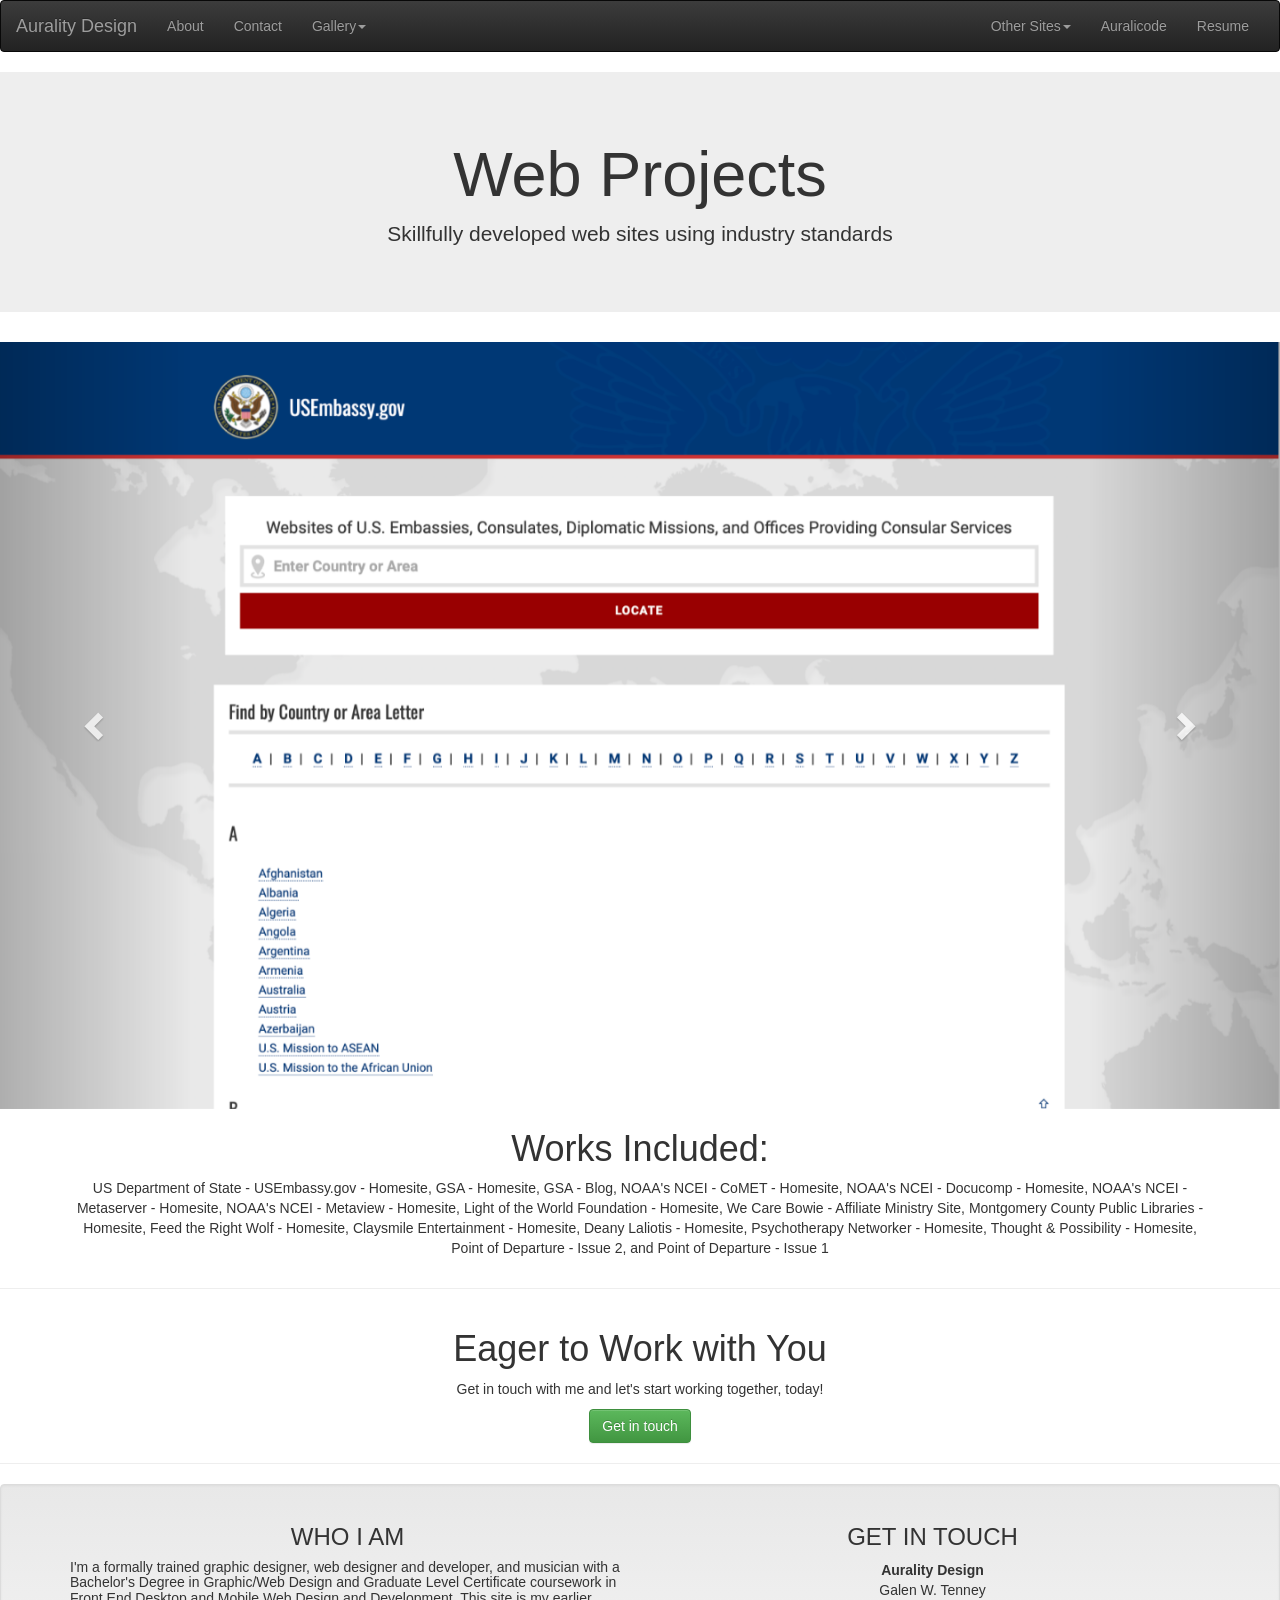
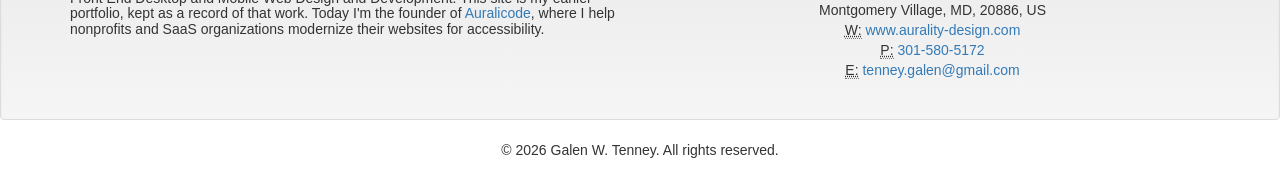
<file: web_projects.html>
<!doctype html>
<html lang="en">
<head>
    <meta charset="utf-8">
    <meta name="viewport" content="width=device-width, initial-scale=1">
    <title>Aurality Design - Gallery - Web Projects</title>
    <meta name="description" content="Web projects by Galen W. Tenney for federal agencies, nonprofits and small businesses, including GSA, NOAA NCEI and US Embassy sites.">
    <link rel="stylesheet" type="text/css" href="css/normalize.css">
    <!-- Bootstrap -->
    <link rel="stylesheet" href="css/bootstrap.css">
    <link rel="stylesheet" type="text/css" href="css/bootstrap-theme.css">
    <script src="js/jquery-1.11.2.min.js" type="text/javascript"></script>
    <script src="js/bootstrap.js"></script>
</head>
<body>
<nav class="navbar navbar-inverse">
    <div class="container-fluid">
        <!-- Brand and toggle get grouped for better mobile display -->
        <div class="navbar-header">
            <button type="button" class="navbar-toggle collapsed" data-toggle="collapse" data-target="#inverseNavbar1">
                <span class="sr-only">Toggle navigation</span><span class="icon-bar"></span><span
                    class="icon-bar"></span><span class="icon-bar"></span></button>
            <a class="navbar-brand" href="index.html">Aurality Design</a></div>
        <!-- Collect the nav links, forms, and other content for toggling -->
        <div class="collapse navbar-collapse" id="inverseNavbar1">
            <ul class="nav navbar-nav">
                <li><a href="about.html">About</a></li>
                <li><a href="contact.html">Contact</a></li>
                <li class="dropdown"><a href="#" class="dropdown-toggle" data-toggle="dropdown" role="button"
                                        aria-expanded="false">Gallery<span class="caret"></span></a>
                    <ul class="dropdown-menu" role="menu">
                        <li><a href="web_projects.html">Web Projects</a></li>
                        <li><a href="print_projects.html">Print Projects</a></li>
                        <li><a href="progressive_posters.html">Progressive Posters</a></li>
                        <li><a href="branding_designs.html">Branding Designs</a></li>
                        <li><a href="digital_illustrations.html">Digital Illustrations</a></li>
                        <li><a href="first_lessons.html">First Lessons</a></li>
                    </ul>
                </li>
            </ul>
            <ul class="nav navbar-nav navbar-right">
                <li class="dropdown"><a href="#" class="dropdown-toggle" data-toggle="dropdown" role="button"
                                        aria-expanded="false">Other Sites<span class="caret"></span></a>
                    <ul class="dropdown-menu" role="menu">
                        <li><a href="https://soundcloud.com/ej_aurality">EJ Aurality SoundCloud</a></li>
                        <li><a href="Galen_Tenney.com/index.html">Galen_Tenney.com</a></li>
                        <li><a href="Aurality_Design_ePholio/Aurality_Design_ePholio.htm">Aurality Design ePholio</a></li>
                    </ul>
                </li>
                <li><a href="https://auralicode.com">Auralicode</a></li>
                <li><a href="resume.html">Resume</a></li>
            </ul>
        </div>
        <!-- /.navbar-collapse -->
    </div>
    <!-- /.container-fluid -->
</nav>
<section>
    <div class="jumbotron text-center">
        <div class="container">
            <div class="row">
                <div class="col-xs12">
                    <h1>Web Projects</h1>
                    <p>Skillfully developed web sites using industry standards</p>
                </div>
            </div>
        </div>
    </div>
</section>
<div id="carousel1" class="carousel slide" data-ride="carousel">
    <ol class="carousel-indicators">
        <li data-target="#carousel1" data-slide-to="0" class="active"></li>
        <li data-target="#carousel1" data-slide-to="1"></li>
        <li data-target="#carousel1" data-slide-to="2"></li>
    </ol>
    <div class="carousel-inner" role="listbox">
        <div class="item active"><a href="https://www.usembassy.gov" target="_blank"><img
                src="images/USEmbassy.png" alt="us embassy - home" class="center-block"></a>
        </div>
        <div class="item"><a href="https://www.gsa.gov" target="_blank"><img
                src="images/GSA-Home.png" alt="gsa - home" class="center-block"></a>
        </div>
        <div class="item"><a href="https://www.gsa.gov/blog" target="_blank"><img
                src="images/GSA-Blog.png" alt="gsa - blog" class="center-block"></a>
        </div>
        <div class="item"><a href="https://data.noaa.gov/cedit/" target="_blank"><img
                src="images/CoMET-Home.png" alt="comet - home" class="center-block"></a>
        </div>
        <div class="item"><a href="https://data.noaa.gov/docucomp/" target="_blank"><img
                src="images/Docucomp-Home.png" alt="docucomp - home" class="center-block"></a>
        </div>
        <div class="item"><a href="https://data.noaa.gov/metaserver/" target="_blank"><img
                src="images/Metaserver-Home.png" alt="metaserver - home" class="center-block"></a>
        </div>
        <div class="item"><a href="https://data.noaa.gov/metaview/" target="_blank"><img
                src="images/Metaview-Home.png" alt="metaview - home" class="center-block"></a>
        </div>
        <div class="item"><a href="https://lightoftheworldfoundation.org" target="_blank"><img
                src="images/LOTWF-Home.png" alt="light of the world foundation - home" class="center-block"></a>
        </div>
        <div class="item"><a href="https://wecarebowie.org" target="_blank">
            <img src="images/We_Care_Bowie-Home.png" alt="we care bowie - home" class="center-block"></a>
        </div>
        <div class="item"><a href="https://www.montgomerycountymd.gov/library" target="_blank"><img
                src="images/MCPL-Home.png" alt="montgomery county public libraries - home" class="center-block"></a>
        </div>
        <div class="item"><a href="https://mindfulhabithelp.com" target="_blank">
            <img src="images/FTRW-Home.png" alt="mindful habit - feed the right wolf - home" class="center-block"></a>
        </div>
        <div class="item"><a href="https://claysmile.com/" target="_blank">
            <img src="images/Claysmile-Home.png" alt="claysmile entertainment - home" class="center-block"></a>
        </div>
        <div class="item"><a href="http://www.deanylaliotis.com" target="_blank">
            <img src="images/DeanyL-Home.png" alt="deany laliotis - home" class="center-block"></a>
        </div>
        <div class="item"><a href="https://www.psychotherapynetworker.org" target="_blank"><img
                src="images/PsychNet-Home.png" alt="psychotherapy networker - home" class="center-block"></a>
        </div>
        <div class="item"><a href="http://www.thoughtandpossibility.com" target="_blank">
            <img src="images/T&P-Home.png" alt="thought & possibility - home" class="center-block"></a>
        </div>
        <div class="item"><a href="http://www.pointofdeparture.org/archives/PoD-2/PoD-2_index.html" target="_blank"><img
                src="images/PoD-Cover-2.png" alt="point of departure - cover - 2" class="center-block"></a>
        </div>
        <div class="item"><a href="http://www.pointofdeparture.org/archives/PoD-1/PoD-1_index.html" target="_blank"><img
                src="images/PoD-Cover-1.png" alt="point of departure - cover - 1" class="center-block"></a>
        </div>
    </div>
    <a class="left carousel-control" href="#carousel1" role="button" data-slide="prev"><span
            class="glyphicon glyphicon-chevron-left" aria-hidden="true"></span><span class="sr-only">Previous</span></a><a
        class="right carousel-control" href="#carousel1" role="button" data-slide="next"><span
        class="glyphicon glyphicon-chevron-right" aria-hidden="true"></span><span class="sr-only">Next</span></a></div>
<section>
    <div class="container">
        <div class="row">
            <div class="col-xs-12 text-center">
                <h2 class="h1">Works Included:</h2>
                <p>US Department of State - USEmbassy.gov - Homesite, GSA - Homesite, GSA - Blog,
                    NOAA's NCEI - CoMET - Homesite, NOAA's NCEI - Docucomp - Homesite,
                    NOAA's NCEI - Metaserver - Homesite, NOAA's NCEI - Metaview - Homesite,
                    Light of the World Foundation - Homesite, We Care Bowie - Affiliate Ministry Site,
                    Montgomery County Public Libraries - Homesite, Feed the Right Wolf - Homesite,
                    Claysmile Entertainment - Homesite, Deany Laliotis - Homesite, Psychotherapy Networker - Homesite,
                    Thought & Possibility - Homesite, Point of Departure - Issue 2, and Point of Departure - Issue 1</p>
            </div>
        </div>
    </div>
</section>
<hr>
<section>
    <div class="container">
        <div class="row">
            <div class="col-lg-12 text-center">
                <h2 class="h1">Eager to Work with You</h2>
                <p>Get in touch with me and let's start working together, today!</p>
                <a href="mailto:tenney.galen@gmail.com" class="btn btn-success">Get in touch</a>
            </div>
        </div>
    </div>
</section>
<hr>
<div class="section well">
    <div class="container">
        <div class="row">
            <div class="col-lg-6 col-md-4">
                <h3 class="text-center">WHO I AM</h3>
                <p class="h5">I'm a formally trained graphic designer, web designer and developer, and musician with a Bachelor's
                    Degree in Graphic/Web Design and Graduate Level Certificate coursework in Front End Desktop and
                    Mobile Web Design and Development. This site is my earlier portfolio, kept as a record of that work.
                    Today I'm the founder of <a href="https://auralicode.com">Auralicode</a>, where I help nonprofits
                    and SaaS organizations modernize their websites for accessibility.</p>
            </div>
            <div class="col-lg-6 col-md-4">
                <h3 class="text-center">GET IN TOUCH</h3>
                <address class="text-center">
                    <strong>Aurality Design</strong><br>
                    Galen W. Tenney<br>
                    Montgomery Village, MD, 20886, US<br>
                    <abbr title="Website">W:</abbr> <a
                        href="https://www.aurality-design.com">www.aurality-design.com</a><br>
                    <abbr title="Phone">P:</abbr> <a href="tel:301-580-5172">301-580-5172</a><br>
                    <abbr title="Email">E:</abbr> <a href="mailto:tenney.galen@gmail.com">tenney.galen@gmail.com</a>
                </address>
            </div>
        </div>
    </div>
</div>
<footer class="text-center">
    <div class="container">
        <div class="row">
            <div class="col-xs-12">
                <p>© 2026 Galen W. Tenney. All rights reserved.</p>
            </div>
        </div>
    </div>
</footer>
</body>
</html>
</file>
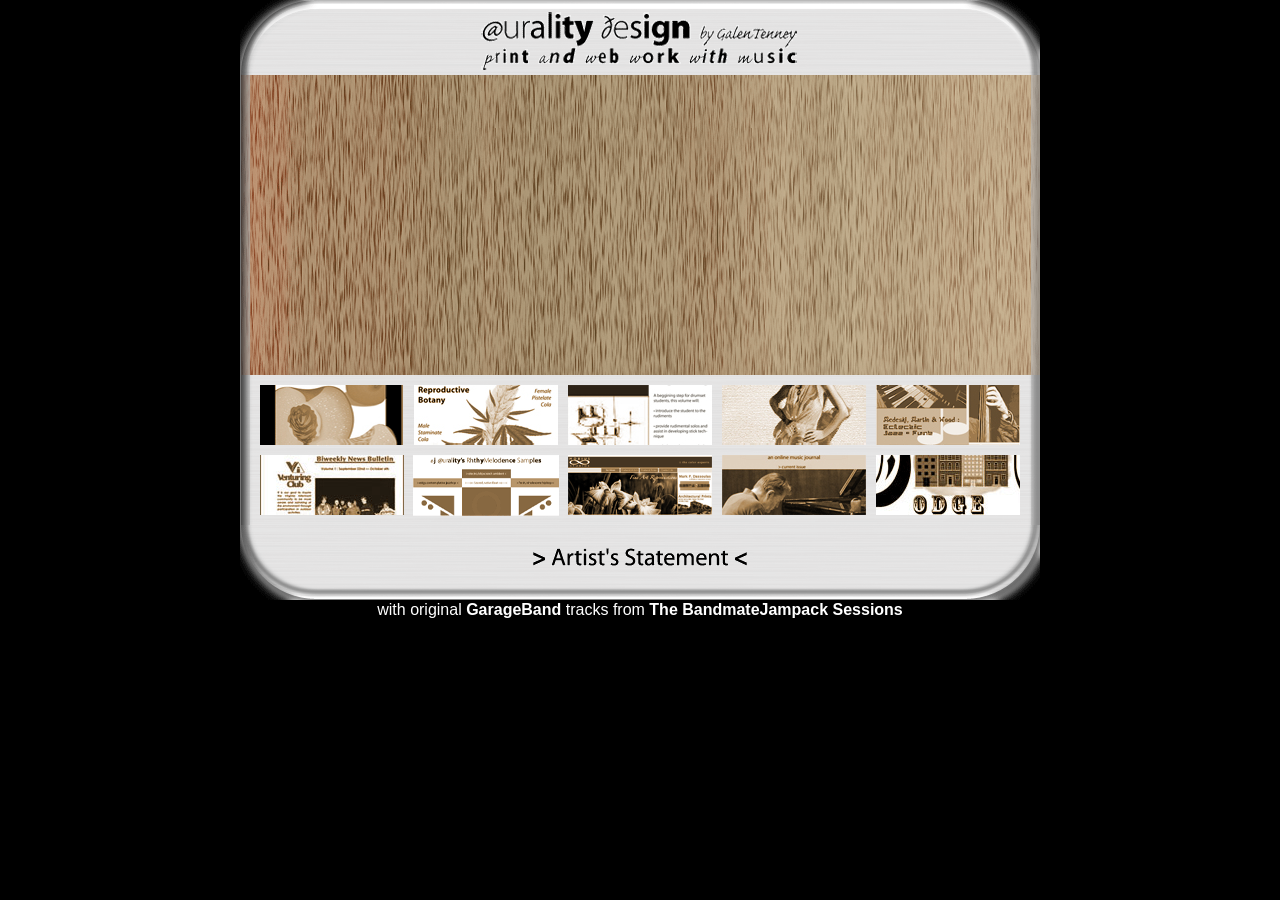
<file: Aurality_Design_ePholio/Aurality_Design_ePholio.htm>
<!DOCTYPE html PUBLIC "-//W3C//DTD XHTML 1.0 Frameset//EN" "http://www.w3.org/TR/xhtml1/DTD/xhtml1-frameset.dtd"><html xmlns="http://www.w3.org/1999/xhtml">	<head>		<meta http-equiv="content-type" content="text/html;charset=utf-8" />		<meta name="generator" content="Adobe GoLive" />		<title>Top Frame scales</title>	</head>	<frameset rows="600,75" border="0" frameborder="no" framespacing="0">		<frame name="mainFrame" src="top_frame.htm" />		<frame name="bottomFrame" src="bottom_frame.htm" noresize="noresize" scrolling="no" />		<noframes>			<body></body>		</noframes>	</frameset></html>
</file>
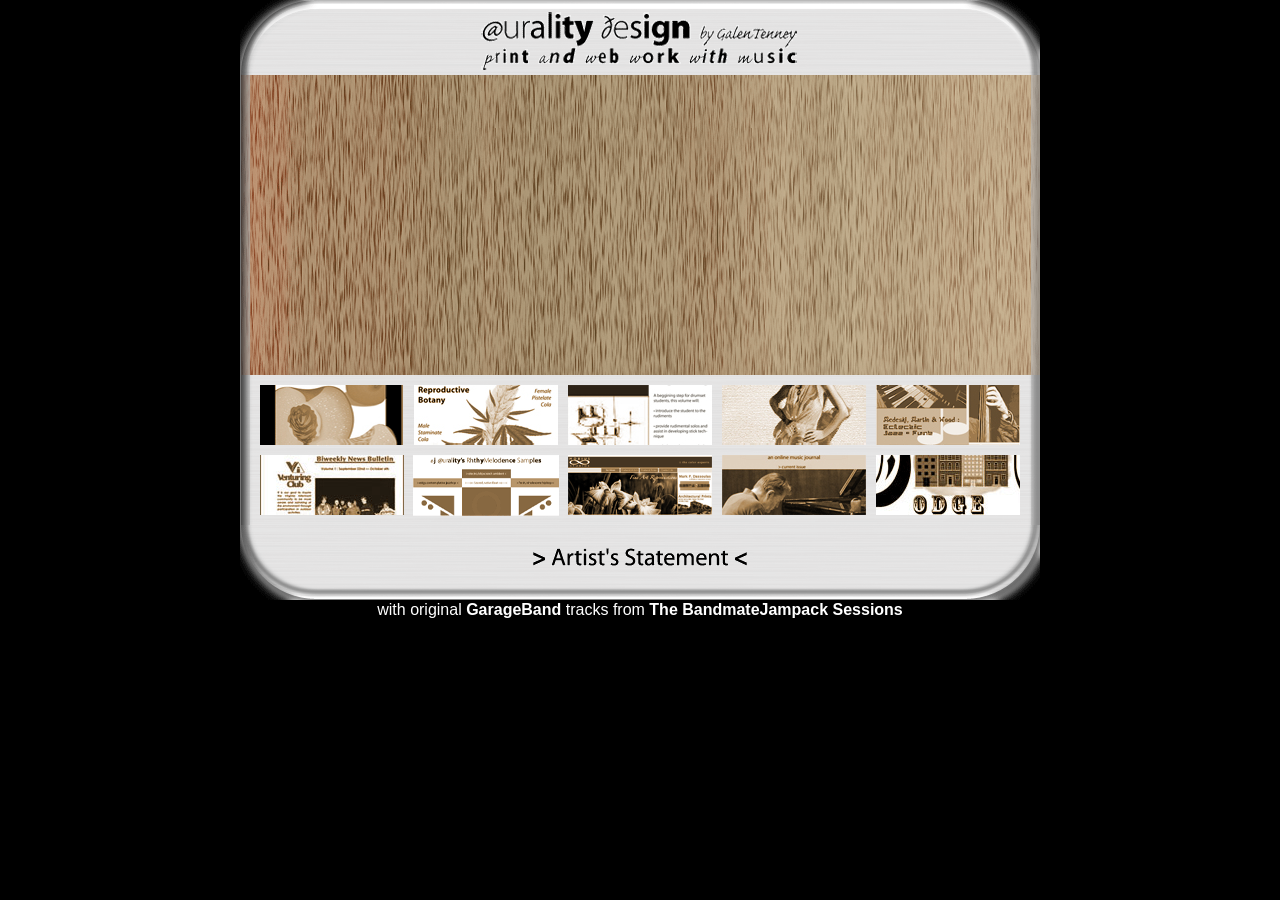
<file: Aurality_Design_ePholio/top_frame.htm>
<html>
<head>
<title>ePholio</title>
<meta http-equiv="Content-Type" content="text/html; charset=iso-8859-1">
		<!-- ImageReady Preload Script (ePholio.psd) --><!-- End Preload Script -->
		<style type="text/css" media="screen"><!--
.caption { color: white; font-size: 12pt; font-family: verdana, arial; }
--></style>
		<csscriptdict>
			<script type="text/javascript"><!--

function newImage(arg) {
	if (document.images) {
		rslt = new Image();
		rslt.src = arg;
		return rslt;
	}
}


function changeImagesArray(array) {
	if (preloadFlag == true) {
		var d = document; var img;
		for (var i=0; i<array.length; i+=2) {
			img = null; var n = array[i];
			if (d.images) {img = d.images[n];}
			if (!img && d.getElementById) {img = d.getElementById(n);}
			if (img) {img.src = array[i+1];}
		}
	}
}


function changeImages() {
	changeImagesArray(changeImages.arguments);
}


function toggleImages() {
	for (var i=0; i<toggleImages.arguments.length; i+=2) {
		if (selected == toggleImages.arguments[i])
			changeImagesArray(toggleImages.arguments[i+1]);
	}
}


// --></script>
		</csscriptdict>
		<csactiondict>
			<script type="text/javascript"><!--
var selected = '';
var preloadFlag = false;
function preloadImages() {
	if (document.images) {
		Art_Board_Fashion_Model_Study_click = newImage('images/Art_Board-Fashion_Model_Stu.gif');
		Art_Board_RhythMelodence_Samples_click = newImage('images/Art_Board-RhythMelodence_Sa.gif');
		Art_Board_Peaches_Study_click = newImage('images/Art_Board-Peaches_Study_cli.gif');
		Art_Board_Mobius_Studios_click = newImage('images/Art_Board-Mobius_Studios_cl.gif');
		Art_Board_Point_of_Departure_click = newImage('images/Art_Board-Point-of-Departur.gif');
		Art_Board_DC_Mojo_click = newImage('images/Art_Board-DC_Mojo_click.gif');
		Art_Board_Cannabis_Colas_click = newImage('images/Art_Board-Cannabis_Colas_cl.gif');
		Art_Board_Beginner_Drummers__click = newImage('images/Art_Board-Beginner_Drummers.gif');
		Art_Board_Fashion_Model_Study_sel = newImage('images/Art_Board-Fashion_Model_-13.gif');
		Art_Board_Eclectic_Jazz_Funk_click = newImage('images/Art_Board-Eclectic-Jazz-Fun.gif');
		Art_Board_VI_Venturing_Biweekly_sel = newImage('images/Art_Board-VI_Venturing_Biwe.gif');
		Art_Board_Artist_s_Statement_click = newImage('images/Art_Board-Artist\x27s_Statemen.gif');
		Art_Board_VI_Venturing_Biweekly_click = newImage('images/Art_Board-VI_Venturing_B-17.gif');
		Peaches_Study_over = newImage('images/Peaches_Study-over.gif');
		Peaches_Study_overRhythMelodence_Samplessel = newImage('images/Peaches_Study-overRhythMelo.gif');
		Peaches_Study_RhythMelodence_Samples_sel = newImage('images/Peaches_Study-RhythMelodenc.gif');
		Cannabis_Colas_over = newImage('images/Cannabis_Colas-over.gif');
		Cannabis_Colas_overRhythMelodence_Samplessel = newImage('images/Cannabis_Colas-overRhythMel.gif');
		Cannabis_Colas_RhythMelodence_Samples_sel = newImage('images/Cannabis_Colas-RhythMeloden.gif');
		Beginner_Drummers__over = newImage('images/Beginner_Drummers\x27-over.gif');
		Fashion_Model_Study_over = newImage('images/Fashion_Model_Study-over.gif');
		Eclectic_Jazz_Funk_over = newImage('images/Eclectic-Jazz-Funk-over.gif');
		VI_Venturing_Biweekly_over = newImage('images/VI_Venturing_Biweekly-over.gif');
		RhythMelodence_Samples_over = newImage('images/RhythMelodence_Samples-over.gif');
		Mobius_Studios_over = newImage('images/Mobius_Studios-over.gif');
		Point_of_Departure_over = newImage('images/Point-of-Departure-over.gif');
		Point_of_Departure_click = newImage('images/Point-of-Departure-click.gif');
		DC_Mojo_over = newImage('images/DC_Mojo-over.gif');
		Artist_s_Statement_overRhythMelodence_Samplessel = newImage('images/Artist\x27s_Statement-overRhyt.gif');
		Artist_s_Statement_over = newImage('images/Artist\x27s_Statement-over.gif');
		Artist_s_Statement_RhythMelodence_Samples_sel = newImage('images/Artist\x27s_Statement-RhythMel.gif');
		preloadFlag = true;
	}
}

// --></script>
		</csactiondict>
	</head>
<body bgcolor="black" leftmargin="0" topmargin="0" marginwidth="0" marginheight="0" onload="preloadImages();">
<!-- ImageReady Slices (ePholio.psd) -->
<table id="Table_01" width="800" align="center" height="601" border="0" cellpadding="0" cellspacing="0">
			<caption align="bottom"><span class="caption"> with original <strong>GarageBand</strong> tracks from <strong>The BandmateJampack Sessions</strong></span></caption>
			<tr>
		<td colspan="13">
			<img src="images/ePholio_01.gif" width="800" height="75" alt=""></td>
	</tr>
	<tr>
		<td rowspan="8">
			<img src="images/ePholio_02.gif" width="20" height="525" alt=""></td>
		<td colspan="11">
			<img name="Art_Board" src="images/Art_Board.gif" width="760" height="300" alt=""></td>
		<td rowspan="8">
			<img src="images/ePholio_04.gif" width="20" height="525" alt=""></td>
	</tr>
	<tr>
		<td colspan="11">
			<img src="images/ePholio_05.gif" width="760" height="10" alt=""></td>
	</tr>
	<tr>
		<td>
			<a href="BandmateJampack_Sessions/The_Raw_Organic.mp3"
				onmouseover="toggleImages('Artist_s_Statement', new Array('Art_Board', 'images/Art_Board-Artist\x27s_Statemen.gif', 'Peaches_Study', 'images/Peaches_Study-over.gif'), 'RhythMelodence_Samples', new Array('Art_Board', 'images/Art_Board-RhythMelodence_Sa.gif', 'Peaches_Study', 'images/Peaches_Study-overRhythMelo.gif'), 'Mobius_Studios', new Array('Art_Board', 'images/Art_Board-Mobius_Studios_cl.gif', 'Peaches_Study', 'images/Peaches_Study-over.gif'), 'Point_of_Departure', new Array('Art_Board', 'images/Art_Board-Point-of-Departur.gif', 'Peaches_Study', 'images/Peaches_Study-over.gif'), 'DC_Mojo', new Array('Art_Board', 'images/Art_Board-DC_Mojo_click.gif', 'Peaches_Study', 'images/Peaches_Study-over.gif'), 'Cannabis_Colas', new Array('Art_Board', 'images/Art_Board-Cannabis_Colas_cl.gif', 'Peaches_Study', 'images/Peaches_Study-over.gif'), 'Beginner_Drummers_', new Array('Art_Board', 'images/Art_Board-Beginner_Drummers.gif', 'Peaches_Study', 'images/Peaches_Study-over.gif'), 'Fashion_Model_Study', new Array('Art_Board', 'images/Art_Board-Fashion_Model_-13.gif', 'Peaches_Study', 'images/Peaches_Study-over.gif'), 'Eclectic_Jazz_Funk', new Array('Art_Board', 'images/Art_Board-Eclectic-Jazz-Fun.gif', 'Peaches_Study', 'images/Peaches_Study-over.gif'), 'VI_Venturing_Biweekly', new Array('Art_Board', 'images/Art_Board-VI_Venturing_Biwe.gif', 'Peaches_Study', 'images/Peaches_Study-over.gif'), '', new Array('Art_Board', 'images/Art_Board.gif', 'Peaches_Study', 'images/Peaches_Study-over.gif')); return true;"
				onmouseout="toggleImages('Artist_s_Statement', new Array('Art_Board', 'images/Art_Board-Artist\x27s_Statemen.gif', 'Peaches_Study', 'images/Peaches_Study.gif', 'Cannabis_Colas', 'images/Cannabis_Colas.gif', 'Artist_s_Statement', 'images/Artist\x27s_Statement.gif'), 'RhythMelodence_Samples', new Array('Art_Board', 'images/Art_Board-RhythMelodence_Sa.gif', 'Peaches_Study', 'images/Peaches_Study-RhythMelodenc.gif', 'Cannabis_Colas', 'images/Cannabis_Colas-RhythMeloden.gif', 'Artist_s_Statement', 'images/Artist\x27s_Statement-RhythMel.gif'), 'Peaches_Study', new Array('Art_Board', 'images/Art_Board-Peaches_Study_cli.gif', 'Peaches_Study', 'images/Peaches_Study.gif', 'Cannabis_Colas', 'images/Cannabis_Colas.gif', 'Artist_s_Statement', 'images/Artist\x27s_Statement.gif'), 'Mobius_Studios', new Array('Art_Board', 'images/Art_Board-Mobius_Studios_cl.gif', 'Peaches_Study', 'images/Peaches_Study.gif', 'Cannabis_Colas', 'images/Cannabis_Colas.gif', 'Artist_s_Statement', 'images/Artist\x27s_Statement.gif'), 'Point_of_Departure', new Array('Art_Board', 'images/Art_Board-Point-of-Departur.gif', 'Peaches_Study', 'images/Peaches_Study.gif', 'Cannabis_Colas', 'images/Cannabis_Colas.gif', 'Artist_s_Statement', 'images/Artist\x27s_Statement.gif'), 'DC_Mojo', new Array('Art_Board', 'images/Art_Board-DC_Mojo_click.gif', 'Peaches_Study', 'images/Peaches_Study.gif', 'Cannabis_Colas', 'images/Cannabis_Colas.gif', 'Artist_s_Statement', 'images/Artist\x27s_Statement.gif'), 'Cannabis_Colas', new Array('Art_Board', 'images/Art_Board-Cannabis_Colas_cl.gif', 'Peaches_Study', 'images/Peaches_Study.gif', 'Cannabis_Colas', 'images/Cannabis_Colas.gif', 'Artist_s_Statement', 'images/Artist\x27s_Statement.gif'), 'Beginner_Drummers_', new Array('Art_Board', 'images/Art_Board-Beginner_Drummers.gif', 'Peaches_Study', 'images/Peaches_Study.gif', 'Cannabis_Colas', 'images/Cannabis_Colas.gif', 'Artist_s_Statement', 'images/Artist\x27s_Statement.gif'), 'Fashion_Model_Study', new Array('Art_Board', 'images/Art_Board-Fashion_Model_-13.gif', 'Peaches_Study', 'images/Peaches_Study.gif', 'Cannabis_Colas', 'images/Cannabis_Colas.gif', 'Artist_s_Statement', 'images/Artist\x27s_Statement.gif'), 'Eclectic_Jazz_Funk', new Array('Art_Board', 'images/Art_Board-Eclectic-Jazz-Fun.gif', 'Peaches_Study', 'images/Peaches_Study.gif', 'Cannabis_Colas', 'images/Cannabis_Colas.gif', 'Artist_s_Statement', 'images/Artist\x27s_Statement.gif'), 'VI_Venturing_Biweekly', new Array('Art_Board', 'images/Art_Board-VI_Venturing_Biwe.gif', 'Peaches_Study', 'images/Peaches_Study.gif', 'Cannabis_Colas', 'images/Cannabis_Colas.gif', 'Artist_s_Statement', 'images/Artist\x27s_Statement.gif'), '', new Array('Art_Board', 'images/Art_Board.gif', 'Peaches_Study', 'images/Peaches_Study.gif')); return true;"
				onmouseup="selected='Peaches_Study'; changeImages('Art_Board', 'images/Art_Board-Peaches_Study_cli.gif', 'Peaches_Study', 'images/Peaches_Study.gif', 'Cannabis_Colas', 'images/Cannabis_Colas.gif', 'Artist_s_Statement', 'images/Artist\x27s_Statement.gif'); return true;" target="bottomFrame">
				<img name="Peaches_Study" src="images/Peaches_Study.gif" width="144" height="60" border="0" alt=""></a></td>
		<td rowspan="6">
			<img src="images/ePholio_07.gif" width="9" height="215" alt=""></td>
		<td colspan="2">
			<a href="BandmateJampack_Sessions/Mountain-Kali_Skank.mp3"
				onmouseover="toggleImages('Artist_s_Statement', new Array('Art_Board', 'images/Art_Board-Artist\x27s_Statemen.gif', 'Cannabis_Colas', 'images/Cannabis_Colas-over.gif'), 'RhythMelodence_Samples', new Array('Art_Board', 'images/Art_Board-RhythMelodence_Sa.gif', 'Cannabis_Colas', 'images/Cannabis_Colas-overRhythMel.gif'), 'Peaches_Study', new Array('Art_Board', 'images/Art_Board-Peaches_Study_cli.gif', 'Cannabis_Colas', 'images/Cannabis_Colas-over.gif'), 'Mobius_Studios', new Array('Art_Board', 'images/Art_Board-Mobius_Studios_cl.gif', 'Cannabis_Colas', 'images/Cannabis_Colas-over.gif'), 'Point_of_Departure', new Array('Art_Board', 'images/Art_Board-Point-of-Departur.gif', 'Cannabis_Colas', 'images/Cannabis_Colas-over.gif'), 'DC_Mojo', new Array('Art_Board', 'images/Art_Board-DC_Mojo_click.gif', 'Cannabis_Colas', 'images/Cannabis_Colas-over.gif'), 'Beginner_Drummers_', new Array('Art_Board', 'images/Art_Board-Beginner_Drummers.gif', 'Cannabis_Colas', 'images/Cannabis_Colas-over.gif'), 'Fashion_Model_Study', new Array('Art_Board', 'images/Art_Board-Fashion_Model_-13.gif', 'Cannabis_Colas', 'images/Cannabis_Colas-over.gif'), 'Eclectic_Jazz_Funk', new Array('Art_Board', 'images/Art_Board-Eclectic-Jazz-Fun.gif', 'Cannabis_Colas', 'images/Cannabis_Colas-over.gif'), 'VI_Venturing_Biweekly', new Array('Art_Board', 'images/Art_Board-VI_Venturing_Biwe.gif', 'Cannabis_Colas', 'images/Cannabis_Colas-over.gif'), '', new Array('Art_Board', 'images/Art_Board.gif', 'Cannabis_Colas', 'images/Cannabis_Colas-over.gif')); return true;"
				onmouseout="toggleImages('Artist_s_Statement', new Array('Art_Board', 'images/Art_Board-Artist\x27s_Statemen.gif', 'Peaches_Study', 'images/Peaches_Study.gif', 'Cannabis_Colas', 'images/Cannabis_Colas.gif', 'Artist_s_Statement', 'images/Artist\x27s_Statement.gif'), 'RhythMelodence_Samples', new Array('Art_Board', 'images/Art_Board-RhythMelodence_Sa.gif', 'Peaches_Study', 'images/Peaches_Study-RhythMelodenc.gif', 'Cannabis_Colas', 'images/Cannabis_Colas-RhythMeloden.gif', 'Artist_s_Statement', 'images/Artist\x27s_Statement-RhythMel.gif'), 'Peaches_Study', new Array('Art_Board', 'images/Art_Board-Peaches_Study_cli.gif', 'Peaches_Study', 'images/Peaches_Study.gif', 'Cannabis_Colas', 'images/Cannabis_Colas.gif', 'Artist_s_Statement', 'images/Artist\x27s_Statement.gif'), 'Mobius_Studios', new Array('Art_Board', 'images/Art_Board-Mobius_Studios_cl.gif', 'Peaches_Study', 'images/Peaches_Study.gif', 'Cannabis_Colas', 'images/Cannabis_Colas.gif', 'Artist_s_Statement', 'images/Artist\x27s_Statement.gif'), 'Point_of_Departure', new Array('Art_Board', 'images/Art_Board-Point-of-Departur.gif', 'Peaches_Study', 'images/Peaches_Study.gif', 'Cannabis_Colas', 'images/Cannabis_Colas.gif', 'Artist_s_Statement', 'images/Artist\x27s_Statement.gif'), 'DC_Mojo', new Array('Art_Board', 'images/Art_Board-DC_Mojo_click.gif', 'Peaches_Study', 'images/Peaches_Study.gif', 'Cannabis_Colas', 'images/Cannabis_Colas.gif', 'Artist_s_Statement', 'images/Artist\x27s_Statement.gif'), 'Cannabis_Colas', new Array('Art_Board', 'images/Art_Board-Cannabis_Colas_cl.gif', 'Peaches_Study', 'images/Peaches_Study.gif', 'Cannabis_Colas', 'images/Cannabis_Colas.gif', 'Artist_s_Statement', 'images/Artist\x27s_Statement.gif'), 'Beginner_Drummers_', new Array('Art_Board', 'images/Art_Board-Beginner_Drummers.gif', 'Peaches_Study', 'images/Peaches_Study.gif', 'Cannabis_Colas', 'images/Cannabis_Colas.gif', 'Artist_s_Statement', 'images/Artist\x27s_Statement.gif'), 'Fashion_Model_Study', new Array('Art_Board', 'images/Art_Board-Fashion_Model_-13.gif', 'Peaches_Study', 'images/Peaches_Study.gif', 'Cannabis_Colas', 'images/Cannabis_Colas.gif', 'Artist_s_Statement', 'images/Artist\x27s_Statement.gif'), 'Eclectic_Jazz_Funk', new Array('Art_Board', 'images/Art_Board-Eclectic-Jazz-Fun.gif', 'Peaches_Study', 'images/Peaches_Study.gif', 'Cannabis_Colas', 'images/Cannabis_Colas.gif', 'Artist_s_Statement', 'images/Artist\x27s_Statement.gif'), 'VI_Venturing_Biweekly', new Array('Art_Board', 'images/Art_Board-VI_Venturing_Biwe.gif', 'Peaches_Study', 'images/Peaches_Study.gif', 'Cannabis_Colas', 'images/Cannabis_Colas.gif', 'Artist_s_Statement', 'images/Artist\x27s_Statement.gif'), '', new Array('Art_Board', 'images/Art_Board.gif', 'Cannabis_Colas', 'images/Cannabis_Colas.gif')); return true;"
				onmouseup="selected='Cannabis_Colas'; changeImages('Art_Board', 'images/Art_Board-Cannabis_Colas_cl.gif', 'Peaches_Study', 'images/Peaches_Study.gif', 'Cannabis_Colas', 'images/Cannabis_Colas.gif', 'Artist_s_Statement', 'images/Artist\x27s_Statement.gif'); return true;" target="bottomFrame">
				<img name="Cannabis_Colas" src="images/Cannabis_Colas.gif" width="145" height="60" border="0" alt=""></a></td>
		<td rowspan="4">
			<img src="images/ePholio_09.gif" width="10" height="155" alt=""></td>
		<td>
			<a href="BandmateJampack_Sessions/DankDrum_D.mp3"
				onmouseover="toggleImages('Artist_s_Statement', new Array('Art_Board', 'images/Art_Board-Artist\x27s_Statemen.gif', 'Beginner_Drummers_', 'images/Beginner_Drummers\x27-over.gif'), 'RhythMelodence_Samples', new Array('Art_Board', 'images/Art_Board-RhythMelodence_Sa.gif', 'Beginner_Drummers_', 'images/Beginner_Drummers\x27-over.gif'), 'Peaches_Study', new Array('Art_Board', 'images/Art_Board-Peaches_Study_cli.gif', 'Beginner_Drummers_', 'images/Beginner_Drummers\x27-over.gif'), 'Mobius_Studios', new Array('Art_Board', 'images/Art_Board-Mobius_Studios_cl.gif', 'Beginner_Drummers_', 'images/Beginner_Drummers\x27-over.gif'), 'Point_of_Departure', new Array('Art_Board', 'images/Art_Board-Point-of-Departur.gif', 'Beginner_Drummers_', 'images/Beginner_Drummers\x27-over.gif'), 'DC_Mojo', new Array('Art_Board', 'images/Art_Board-DC_Mojo_click.gif', 'Beginner_Drummers_', 'images/Beginner_Drummers\x27-over.gif'), 'Cannabis_Colas', new Array('Art_Board', 'images/Art_Board-Cannabis_Colas_cl.gif', 'Beginner_Drummers_', 'images/Beginner_Drummers\x27-over.gif'), 'Fashion_Model_Study', new Array('Art_Board', 'images/Art_Board-Fashion_Model_-13.gif', 'Beginner_Drummers_', 'images/Beginner_Drummers\x27-over.gif'), 'Eclectic_Jazz_Funk', new Array('Art_Board', 'images/Art_Board-Eclectic-Jazz-Fun.gif', 'Beginner_Drummers_', 'images/Beginner_Drummers\x27-over.gif'), 'VI_Venturing_Biweekly', new Array('Art_Board', 'images/Art_Board-VI_Venturing_Biwe.gif', 'Beginner_Drummers_', 'images/Beginner_Drummers\x27-over.gif'), '', new Array('Art_Board', 'images/Art_Board.gif', 'Beginner_Drummers_', 'images/Beginner_Drummers\x27-over.gif')); return true;"
				onmouseout="toggleImages('Artist_s_Statement', new Array('Art_Board', 'images/Art_Board-Artist\x27s_Statemen.gif', 'Peaches_Study', 'images/Peaches_Study.gif', 'Cannabis_Colas', 'images/Cannabis_Colas.gif', 'Beginner_Drummers_', 'images/Beginner_Drummers\x27.gif', 'Artist_s_Statement', 'images/Artist\x27s_Statement.gif'), 'RhythMelodence_Samples', new Array('Art_Board', 'images/Art_Board-RhythMelodence_Sa.gif', 'Peaches_Study', 'images/Peaches_Study-RhythMelodenc.gif', 'Cannabis_Colas', 'images/Cannabis_Colas-RhythMeloden.gif', 'Beginner_Drummers_', 'images/Beginner_Drummers\x27.gif', 'Artist_s_Statement', 'images/Artist\x27s_Statement-RhythMel.gif'), 'Peaches_Study', new Array('Art_Board', 'images/Art_Board-Peaches_Study_cli.gif', 'Peaches_Study', 'images/Peaches_Study.gif', 'Cannabis_Colas', 'images/Cannabis_Colas.gif', 'Beginner_Drummers_', 'images/Beginner_Drummers\x27.gif', 'Artist_s_Statement', 'images/Artist\x27s_Statement.gif'), 'Mobius_Studios', new Array('Art_Board', 'images/Art_Board-Mobius_Studios_cl.gif', 'Peaches_Study', 'images/Peaches_Study.gif', 'Cannabis_Colas', 'images/Cannabis_Colas.gif', 'Beginner_Drummers_', 'images/Beginner_Drummers\x27.gif', 'Artist_s_Statement', 'images/Artist\x27s_Statement.gif'), 'Point_of_Departure', new Array('Art_Board', 'images/Art_Board-Point-of-Departur.gif', 'Peaches_Study', 'images/Peaches_Study.gif', 'Cannabis_Colas', 'images/Cannabis_Colas.gif', 'Beginner_Drummers_', 'images/Beginner_Drummers\x27.gif', 'Artist_s_Statement', 'images/Artist\x27s_Statement.gif'), 'DC_Mojo', new Array('Art_Board', 'images/Art_Board-DC_Mojo_click.gif', 'Peaches_Study', 'images/Peaches_Study.gif', 'Cannabis_Colas', 'images/Cannabis_Colas.gif', 'Beginner_Drummers_', 'images/Beginner_Drummers\x27.gif', 'Artist_s_Statement', 'images/Artist\x27s_Statement.gif'), 'Cannabis_Colas', new Array('Art_Board', 'images/Art_Board-Cannabis_Colas_cl.gif', 'Peaches_Study', 'images/Peaches_Study.gif', 'Cannabis_Colas', 'images/Cannabis_Colas.gif', 'Beginner_Drummers_', 'images/Beginner_Drummers\x27.gif', 'Artist_s_Statement', 'images/Artist\x27s_Statement.gif'), 'Beginner_Drummers_', new Array('Art_Board', 'images/Art_Board-Beginner_Drummers.gif', 'Peaches_Study', 'images/Peaches_Study.gif', 'Cannabis_Colas', 'images/Cannabis_Colas.gif', 'Beginner_Drummers_', 'images/Beginner_Drummers\x27.gif', 'Artist_s_Statement', 'images/Artist\x27s_Statement.gif'), 'Fashion_Model_Study', new Array('Art_Board', 'images/Art_Board-Fashion_Model_-13.gif', 'Peaches_Study', 'images/Peaches_Study.gif', 'Cannabis_Colas', 'images/Cannabis_Colas.gif', 'Beginner_Drummers_', 'images/Beginner_Drummers\x27.gif', 'Artist_s_Statement', 'images/Artist\x27s_Statement.gif'), 'Eclectic_Jazz_Funk', new Array('Art_Board', 'images/Art_Board-Eclectic-Jazz-Fun.gif', 'Peaches_Study', 'images/Peaches_Study.gif', 'Cannabis_Colas', 'images/Cannabis_Colas.gif', 'Beginner_Drummers_', 'images/Beginner_Drummers\x27.gif', 'Artist_s_Statement', 'images/Artist\x27s_Statement.gif'), 'VI_Venturing_Biweekly', new Array('Art_Board', 'images/Art_Board-VI_Venturing_Biwe.gif', 'Peaches_Study', 'images/Peaches_Study.gif', 'Cannabis_Colas', 'images/Cannabis_Colas.gif', 'Beginner_Drummers_', 'images/Beginner_Drummers\x27.gif', 'Artist_s_Statement', 'images/Artist\x27s_Statement.gif'), '', new Array('Art_Board', 'images/Art_Board.gif', 'Beginner_Drummers_', 'images/Beginner_Drummers\x27.gif')); return true;"
				onmouseup="selected='Beginner_Drummers_'; changeImages('Art_Board', 'images/Art_Board-Beginner_Drummers.gif', 'Peaches_Study', 'images/Peaches_Study.gif', 'Cannabis_Colas', 'images/Cannabis_Colas.gif', 'Beginner_Drummers_', 'images/Beginner_Drummers\x27.gif', 'Artist_s_Statement', 'images/Artist\x27s_Statement.gif'); return true;" target="bottomFrame">
				<img name="Beginner_Drummers_" src="images/Beginner_Drummers'.gif" width="144" height="60" border="0" alt=""></a></td>
		<td rowspan="4">
			<img src="images/ePholio_11.gif" width="10" height="155" alt=""></td>
		<td colspan="2">
			<a href="BandmateJampack_Sessions/Kendall's_Classic.mp3"
				onmouseover="toggleImages('Artist_s_Statement', new Array('Art_Board', 'images/Art_Board-Artist\x27s_Statemen.gif', 'Fashion_Model_Study', 'images/Fashion_Model_Study-over.gif'), 'RhythMelodence_Samples', new Array('Art_Board', 'images/Art_Board-RhythMelodence_Sa.gif', 'Fashion_Model_Study', 'images/Fashion_Model_Study-over.gif'), 'Peaches_Study', new Array('Art_Board', 'images/Art_Board-Peaches_Study_cli.gif', 'Fashion_Model_Study', 'images/Fashion_Model_Study-over.gif'), 'Mobius_Studios', new Array('Art_Board', 'images/Art_Board-Mobius_Studios_cl.gif', 'Fashion_Model_Study', 'images/Fashion_Model_Study-over.gif'), 'Point_of_Departure', new Array('Art_Board', 'images/Art_Board-Point-of-Departur.gif', 'Fashion_Model_Study', 'images/Fashion_Model_Study-over.gif'), 'DC_Mojo', new Array('Art_Board', 'images/Art_Board-DC_Mojo_click.gif', 'Fashion_Model_Study', 'images/Fashion_Model_Study-over.gif'), 'Cannabis_Colas', new Array('Art_Board', 'images/Art_Board-Cannabis_Colas_cl.gif', 'Fashion_Model_Study', 'images/Fashion_Model_Study-over.gif'), 'Beginner_Drummers_', new Array('Art_Board', 'images/Art_Board-Beginner_Drummers.gif', 'Fashion_Model_Study', 'images/Fashion_Model_Study-over.gif'), 'Eclectic_Jazz_Funk', new Array('Art_Board', 'images/Art_Board-Eclectic-Jazz-Fun.gif', 'Fashion_Model_Study', 'images/Fashion_Model_Study-over.gif'), 'VI_Venturing_Biweekly', new Array('Art_Board', 'images/Art_Board-VI_Venturing_Biwe.gif', 'Fashion_Model_Study', 'images/Fashion_Model_Study-over.gif'), '', new Array('Art_Board', 'images/Art_Board.gif', 'Fashion_Model_Study', 'images/Fashion_Model_Study-over.gif')); return true;"
				onmouseout="toggleImages('Artist_s_Statement', new Array('Art_Board', 'images/Art_Board-Artist\x27s_Statemen.gif', 'Peaches_Study', 'images/Peaches_Study.gif', 'Cannabis_Colas', 'images/Cannabis_Colas.gif', 'Fashion_Model_Study', 'images/Fashion_Model_Study.gif', 'Artist_s_Statement', 'images/Artist\x27s_Statement.gif'), 'RhythMelodence_Samples', new Array('Art_Board', 'images/Art_Board-RhythMelodence_Sa.gif', 'Peaches_Study', 'images/Peaches_Study-RhythMelodenc.gif', 'Cannabis_Colas', 'images/Cannabis_Colas-RhythMeloden.gif', 'Fashion_Model_Study', 'images/Fashion_Model_Study.gif', 'Artist_s_Statement', 'images/Artist\x27s_Statement-RhythMel.gif'), 'Peaches_Study', new Array('Art_Board', 'images/Art_Board-Peaches_Study_cli.gif', 'Peaches_Study', 'images/Peaches_Study.gif', 'Cannabis_Colas', 'images/Cannabis_Colas.gif', 'Fashion_Model_Study', 'images/Fashion_Model_Study.gif', 'Artist_s_Statement', 'images/Artist\x27s_Statement.gif'), 'Mobius_Studios', new Array('Art_Board', 'images/Art_Board-Mobius_Studios_cl.gif', 'Peaches_Study', 'images/Peaches_Study.gif', 'Cannabis_Colas', 'images/Cannabis_Colas.gif', 'Fashion_Model_Study', 'images/Fashion_Model_Study.gif', 'Artist_s_Statement', 'images/Artist\x27s_Statement.gif'), 'Point_of_Departure', new Array('Art_Board', 'images/Art_Board-Point-of-Departur.gif', 'Peaches_Study', 'images/Peaches_Study.gif', 'Cannabis_Colas', 'images/Cannabis_Colas.gif', 'Fashion_Model_Study', 'images/Fashion_Model_Study.gif', 'Artist_s_Statement', 'images/Artist\x27s_Statement.gif'), 'DC_Mojo', new Array('Art_Board', 'images/Art_Board-DC_Mojo_click.gif', 'Peaches_Study', 'images/Peaches_Study.gif', 'Cannabis_Colas', 'images/Cannabis_Colas.gif', 'Fashion_Model_Study', 'images/Fashion_Model_Study.gif', 'Artist_s_Statement', 'images/Artist\x27s_Statement.gif'), 'Cannabis_Colas', new Array('Art_Board', 'images/Art_Board-Cannabis_Colas_cl.gif', 'Peaches_Study', 'images/Peaches_Study.gif', 'Cannabis_Colas', 'images/Cannabis_Colas.gif', 'Fashion_Model_Study', 'images/Fashion_Model_Study.gif', 'Artist_s_Statement', 'images/Artist\x27s_Statement.gif'), 'Beginner_Drummers_', new Array('Art_Board', 'images/Art_Board-Beginner_Drummers.gif', 'Peaches_Study', 'images/Peaches_Study.gif', 'Cannabis_Colas', 'images/Cannabis_Colas.gif', 'Fashion_Model_Study', 'images/Fashion_Model_Study.gif', 'Artist_s_Statement', 'images/Artist\x27s_Statement.gif'), 'Fashion_Model_Study', new Array('Art_Board', 'images/Art_Board-Fashion_Model_-13.gif', 'Peaches_Study', 'images/Peaches_Study.gif', 'Cannabis_Colas', 'images/Cannabis_Colas.gif', 'Fashion_Model_Study', 'images/Fashion_Model_Study.gif', 'Artist_s_Statement', 'images/Artist\x27s_Statement.gif'), 'Eclectic_Jazz_Funk', new Array('Art_Board', 'images/Art_Board-Eclectic-Jazz-Fun.gif', 'Peaches_Study', 'images/Peaches_Study.gif', 'Cannabis_Colas', 'images/Cannabis_Colas.gif', 'Fashion_Model_Study', 'images/Fashion_Model_Study.gif', 'Artist_s_Statement', 'images/Artist\x27s_Statement.gif'), 'VI_Venturing_Biweekly', new Array('Art_Board', 'images/Art_Board-VI_Venturing_Biwe.gif', 'Peaches_Study', 'images/Peaches_Study.gif', 'Cannabis_Colas', 'images/Cannabis_Colas.gif', 'Fashion_Model_Study', 'images/Fashion_Model_Study.gif', 'Artist_s_Statement', 'images/Artist\x27s_Statement.gif'), '', new Array('Art_Board', 'images/Art_Board.gif', 'Fashion_Model_Study', 'images/Fashion_Model_Study.gif')); return true;"
				onmouseup="selected='Fashion_Model_Study'; changeImages('Art_Board', 'images/Art_Board-Fashion_Model_-13.gif', 'Peaches_Study', 'images/Peaches_Study.gif', 'Cannabis_Colas', 'images/Cannabis_Colas.gif', 'Fashion_Model_Study', 'images/Fashion_Model_Study.gif', 'Artist_s_Statement', 'images/Artist\x27s_Statement.gif'); return true;" target="bottomFrame">
				<img name="Fashion_Model_Study" src="images/Fashion_Model_Study.gif" width="144" height="60" border="0" alt=""></a></td>
		<td rowspan="6">
			<img src="images/ePholio_13.gif" width="10" height="215" alt=""></td>
		<td>
			<a href="BandmateJampack_Sessions/The_Simply_Fly-Funk.mp3"
				onmouseover="toggleImages('Artist_s_Statement', new Array('Art_Board', 'images/Art_Board-Artist\x27s_Statemen.gif', 'Eclectic_Jazz_Funk', 'images/Eclectic-Jazz-Funk-over.gif'), 'RhythMelodence_Samples', new Array('Art_Board', 'images/Art_Board-RhythMelodence_Sa.gif', 'Eclectic_Jazz_Funk', 'images/Eclectic-Jazz-Funk-over.gif'), 'Peaches_Study', new Array('Art_Board', 'images/Art_Board-Peaches_Study_cli.gif', 'Eclectic_Jazz_Funk', 'images/Eclectic-Jazz-Funk-over.gif'), 'Mobius_Studios', new Array('Art_Board', 'images/Art_Board-Mobius_Studios_cl.gif', 'Eclectic_Jazz_Funk', 'images/Eclectic-Jazz-Funk-over.gif'), 'Point_of_Departure', new Array('Art_Board', 'images/Art_Board-Point-of-Departur.gif', 'Eclectic_Jazz_Funk', 'images/Eclectic-Jazz-Funk-over.gif'), 'DC_Mojo', new Array('Art_Board', 'images/Art_Board-DC_Mojo_click.gif', 'Eclectic_Jazz_Funk', 'images/Eclectic-Jazz-Funk-over.gif'), 'Cannabis_Colas', new Array('Art_Board', 'images/Art_Board-Cannabis_Colas_cl.gif', 'Eclectic_Jazz_Funk', 'images/Eclectic-Jazz-Funk-over.gif'), 'Beginner_Drummers_', new Array('Art_Board', 'images/Art_Board-Beginner_Drummers.gif', 'Eclectic_Jazz_Funk', 'images/Eclectic-Jazz-Funk-over.gif'), 'Fashion_Model_Study', new Array('Art_Board', 'images/Art_Board-Fashion_Model_-13.gif', 'Eclectic_Jazz_Funk', 'images/Eclectic-Jazz-Funk-over.gif'), 'VI_Venturing_Biweekly', new Array('Art_Board', 'images/Art_Board-VI_Venturing_Biwe.gif', 'Eclectic_Jazz_Funk', 'images/Eclectic-Jazz-Funk-over.gif'), '', new Array('Art_Board', 'images/Art_Board.gif', 'Eclectic_Jazz_Funk', 'images/Eclectic-Jazz-Funk-over.gif')); return true;"
				onmouseout="toggleImages('Artist_s_Statement', new Array('Art_Board', 'images/Art_Board-Artist\x27s_Statemen.gif', 'Peaches_Study', 'images/Peaches_Study.gif', 'Cannabis_Colas', 'images/Cannabis_Colas.gif', 'Eclectic_Jazz_Funk', 'images/Eclectic-Jazz-Funk.gif', 'Artist_s_Statement', 'images/Artist\x27s_Statement.gif'), 'RhythMelodence_Samples', new Array('Art_Board', 'images/Art_Board-RhythMelodence_Sa.gif', 'Peaches_Study', 'images/Peaches_Study-RhythMelodenc.gif', 'Cannabis_Colas', 'images/Cannabis_Colas-RhythMeloden.gif', 'Eclectic_Jazz_Funk', 'images/Eclectic-Jazz-Funk.gif', 'Artist_s_Statement', 'images/Artist\x27s_Statement-RhythMel.gif'), 'Peaches_Study', new Array('Art_Board', 'images/Art_Board-Peaches_Study_cli.gif', 'Peaches_Study', 'images/Peaches_Study.gif', 'Cannabis_Colas', 'images/Cannabis_Colas.gif', 'Eclectic_Jazz_Funk', 'images/Eclectic-Jazz-Funk.gif', 'Artist_s_Statement', 'images/Artist\x27s_Statement.gif'), 'Mobius_Studios', new Array('Art_Board', 'images/Art_Board-Mobius_Studios_cl.gif', 'Peaches_Study', 'images/Peaches_Study.gif', 'Cannabis_Colas', 'images/Cannabis_Colas.gif', 'Eclectic_Jazz_Funk', 'images/Eclectic-Jazz-Funk.gif', 'Artist_s_Statement', 'images/Artist\x27s_Statement.gif'), 'Point_of_Departure', new Array('Art_Board', 'images/Art_Board-Point-of-Departur.gif', 'Peaches_Study', 'images/Peaches_Study.gif', 'Cannabis_Colas', 'images/Cannabis_Colas.gif', 'Eclectic_Jazz_Funk', 'images/Eclectic-Jazz-Funk.gif', 'Artist_s_Statement', 'images/Artist\x27s_Statement.gif'), 'DC_Mojo', new Array('Art_Board', 'images/Art_Board-DC_Mojo_click.gif', 'Peaches_Study', 'images/Peaches_Study.gif', 'Cannabis_Colas', 'images/Cannabis_Colas.gif', 'Eclectic_Jazz_Funk', 'images/Eclectic-Jazz-Funk.gif', 'Artist_s_Statement', 'images/Artist\x27s_Statement.gif'), 'Cannabis_Colas', new Array('Art_Board', 'images/Art_Board-Cannabis_Colas_cl.gif', 'Peaches_Study', 'images/Peaches_Study.gif', 'Cannabis_Colas', 'images/Cannabis_Colas.gif', 'Eclectic_Jazz_Funk', 'images/Eclectic-Jazz-Funk.gif', 'Artist_s_Statement', 'images/Artist\x27s_Statement.gif'), 'Beginner_Drummers_', new Array('Art_Board', 'images/Art_Board-Beginner_Drummers.gif', 'Peaches_Study', 'images/Peaches_Study.gif', 'Cannabis_Colas', 'images/Cannabis_Colas.gif', 'Eclectic_Jazz_Funk', 'images/Eclectic-Jazz-Funk.gif', 'Artist_s_Statement', 'images/Artist\x27s_Statement.gif'), 'Fashion_Model_Study', new Array('Art_Board', 'images/Art_Board-Fashion_Model_-13.gif', 'Peaches_Study', 'images/Peaches_Study.gif', 'Cannabis_Colas', 'images/Cannabis_Colas.gif', 'Eclectic_Jazz_Funk', 'images/Eclectic-Jazz-Funk.gif', 'Artist_s_Statement', 'images/Artist\x27s_Statement.gif'), 'Eclectic_Jazz_Funk', new Array('Art_Board', 'images/Art_Board-Eclectic-Jazz-Fun.gif', 'Peaches_Study', 'images/Peaches_Study.gif', 'Cannabis_Colas', 'images/Cannabis_Colas.gif', 'Eclectic_Jazz_Funk', 'images/Eclectic-Jazz-Funk.gif', 'Artist_s_Statement', 'images/Artist\x27s_Statement.gif'), 'VI_Venturing_Biweekly', new Array('Art_Board', 'images/Art_Board-VI_Venturing_Biwe.gif', 'Peaches_Study', 'images/Peaches_Study.gif', 'Cannabis_Colas', 'images/Cannabis_Colas.gif', 'Eclectic_Jazz_Funk', 'images/Eclectic-Jazz-Funk.gif', 'Artist_s_Statement', 'images/Artist\x27s_Statement.gif'), '', new Array('Art_Board', 'images/Art_Board.gif', 'Eclectic_Jazz_Funk', 'images/Eclectic-Jazz-Funk.gif')); return true;"
				onmouseup="selected='Eclectic_Jazz_Funk'; changeImages('Art_Board', 'images/Art_Board-Eclectic-Jazz-Fun.gif', 'Peaches_Study', 'images/Peaches_Study.gif', 'Cannabis_Colas', 'images/Cannabis_Colas.gif', 'Eclectic_Jazz_Funk', 'images/Eclectic-Jazz-Funk.gif', 'Artist_s_Statement', 'images/Artist\x27s_Statement.gif'); return true;" target="bottomFrame">
				<img name="Eclectic_Jazz_Funk" src="images/Eclectic-Jazz-Funk.gif" width="144" height="60" border="0" alt=""></a></td>
	</tr>
	<tr>
		<td>
			<img src="images/ePholio_15.gif" width="144" height="10" alt=""></td>
		<td colspan="2">
			<img src="images/ePholio_16.gif" width="145" height="10" alt=""></td>
		<td>
			<img src="images/ePholio_17.gif" width="144" height="10" alt=""></td>
		<td colspan="2">
			<img src="images/ePholio_18.gif" width="144" height="10" alt=""></td>
		<td>
			<img src="images/ePholio_19.gif" width="144" height="10" alt=""></td>
	</tr>
	<tr>
		<td>
			<a href="BandmateJampack_Sessions/C_Sensitivity.mp3"
				onmouseover="toggleImages('Artist_s_Statement', new Array('Art_Board', 'images/Art_Board-Artist\x27s_Statemen.gif', 'VI_Venturing_Biweekly', 'images/VI_Venturing_Biweekly-over.gif'), 'RhythMelodence_Samples', new Array('Art_Board', 'images/Art_Board-RhythMelodence_Sa.gif', 'VI_Venturing_Biweekly', 'images/VI_Venturing_Biweekly-over.gif'), 'Peaches_Study', new Array('Art_Board', 'images/Art_Board-Peaches_Study_cli.gif', 'VI_Venturing_Biweekly', 'images/VI_Venturing_Biweekly-over.gif'), 'Mobius_Studios', new Array('Art_Board', 'images/Art_Board-Mobius_Studios_cl.gif', 'VI_Venturing_Biweekly', 'images/VI_Venturing_Biweekly-over.gif'), 'Point_of_Departure', new Array('Art_Board', 'images/Art_Board-Point-of-Departur.gif', 'VI_Venturing_Biweekly', 'images/VI_Venturing_Biweekly-over.gif'), 'DC_Mojo', new Array('Art_Board', 'images/Art_Board-DC_Mojo_click.gif', 'VI_Venturing_Biweekly', 'images/VI_Venturing_Biweekly-over.gif'), 'Cannabis_Colas', new Array('Art_Board', 'images/Art_Board-Cannabis_Colas_cl.gif', 'VI_Venturing_Biweekly', 'images/VI_Venturing_Biweekly-over.gif'), 'Beginner_Drummers_', new Array('Art_Board', 'images/Art_Board-Beginner_Drummers.gif', 'VI_Venturing_Biweekly', 'images/VI_Venturing_Biweekly-over.gif'), 'Fashion_Model_Study', new Array('Art_Board', 'images/Art_Board-Fashion_Model_-13.gif', 'VI_Venturing_Biweekly', 'images/VI_Venturing_Biweekly-over.gif'), 'Eclectic_Jazz_Funk', new Array('Art_Board', 'images/Art_Board-Eclectic-Jazz-Fun.gif', 'VI_Venturing_Biweekly', 'images/VI_Venturing_Biweekly-over.gif'), '', new Array('Art_Board', 'images/Art_Board.gif', 'VI_Venturing_Biweekly', 'images/VI_Venturing_Biweekly-over.gif')); return true;"
				onmouseout="toggleImages('Artist_s_Statement', new Array('Art_Board', 'images/Art_Board-Artist\x27s_Statemen.gif', 'Peaches_Study', 'images/Peaches_Study.gif', 'Cannabis_Colas', 'images/Cannabis_Colas.gif', 'VI_Venturing_Biweekly', 'images/VI_Venturing_Biweekly.gif', 'Artist_s_Statement', 'images/Artist\x27s_Statement.gif'), 'RhythMelodence_Samples', new Array('Art_Board', 'images/Art_Board-RhythMelodence_Sa.gif', 'Peaches_Study', 'images/Peaches_Study-RhythMelodenc.gif', 'Cannabis_Colas', 'images/Cannabis_Colas-RhythMeloden.gif', 'VI_Venturing_Biweekly', 'images/VI_Venturing_Biweekly.gif', 'Artist_s_Statement', 'images/Artist\x27s_Statement-RhythMel.gif'), 'Peaches_Study', new Array('Art_Board', 'images/Art_Board-Peaches_Study_cli.gif', 'Peaches_Study', 'images/Peaches_Study.gif', 'Cannabis_Colas', 'images/Cannabis_Colas.gif', 'VI_Venturing_Biweekly', 'images/VI_Venturing_Biweekly.gif', 'Artist_s_Statement', 'images/Artist\x27s_Statement.gif'), 'Mobius_Studios', new Array('Art_Board', 'images/Art_Board-Mobius_Studios_cl.gif', 'Peaches_Study', 'images/Peaches_Study.gif', 'Cannabis_Colas', 'images/Cannabis_Colas.gif', 'VI_Venturing_Biweekly', 'images/VI_Venturing_Biweekly.gif', 'Artist_s_Statement', 'images/Artist\x27s_Statement.gif'), 'Point_of_Departure', new Array('Art_Board', 'images/Art_Board-Point-of-Departur.gif', 'Peaches_Study', 'images/Peaches_Study.gif', 'Cannabis_Colas', 'images/Cannabis_Colas.gif', 'VI_Venturing_Biweekly', 'images/VI_Venturing_Biweekly.gif', 'Artist_s_Statement', 'images/Artist\x27s_Statement.gif'), 'DC_Mojo', new Array('Art_Board', 'images/Art_Board-DC_Mojo_click.gif', 'Peaches_Study', 'images/Peaches_Study.gif', 'Cannabis_Colas', 'images/Cannabis_Colas.gif', 'VI_Venturing_Biweekly', 'images/VI_Venturing_Biweekly.gif', 'Artist_s_Statement', 'images/Artist\x27s_Statement.gif'), 'Cannabis_Colas', new Array('Art_Board', 'images/Art_Board-Cannabis_Colas_cl.gif', 'Peaches_Study', 'images/Peaches_Study.gif', 'Cannabis_Colas', 'images/Cannabis_Colas.gif', 'VI_Venturing_Biweekly', 'images/VI_Venturing_Biweekly.gif', 'Artist_s_Statement', 'images/Artist\x27s_Statement.gif'), 'Beginner_Drummers_', new Array('Art_Board', 'images/Art_Board-Beginner_Drummers.gif', 'Peaches_Study', 'images/Peaches_Study.gif', 'Cannabis_Colas', 'images/Cannabis_Colas.gif', 'VI_Venturing_Biweekly', 'images/VI_Venturing_Biweekly.gif', 'Artist_s_Statement', 'images/Artist\x27s_Statement.gif'), 'Fashion_Model_Study', new Array('Art_Board', 'images/Art_Board-Fashion_Model_-13.gif', 'Peaches_Study', 'images/Peaches_Study.gif', 'Cannabis_Colas', 'images/Cannabis_Colas.gif', 'VI_Venturing_Biweekly', 'images/VI_Venturing_Biweekly.gif', 'Artist_s_Statement', 'images/Artist\x27s_Statement.gif'), 'Eclectic_Jazz_Funk', new Array('Art_Board', 'images/Art_Board-Eclectic-Jazz-Fun.gif', 'Peaches_Study', 'images/Peaches_Study.gif', 'Cannabis_Colas', 'images/Cannabis_Colas.gif', 'VI_Venturing_Biweekly', 'images/VI_Venturing_Biweekly.gif', 'Artist_s_Statement', 'images/Artist\x27s_Statement.gif'), 'VI_Venturing_Biweekly', new Array('Art_Board', 'images/Art_Board-VI_Venturing_Biwe.gif', 'Peaches_Study', 'images/Peaches_Study.gif', 'Cannabis_Colas', 'images/Cannabis_Colas.gif', 'VI_Venturing_Biweekly', 'images/VI_Venturing_Biweekly.gif', 'Artist_s_Statement', 'images/Artist\x27s_Statement.gif'), '', new Array('Art_Board', 'images/Art_Board.gif', 'VI_Venturing_Biweekly', 'images/VI_Venturing_Biweekly.gif')); return true;"
				onmouseup="selected='VI_Venturing_Biweekly'; changeImages('Art_Board', 'images/Art_Board-VI_Venturing_Biwe.gif', 'Peaches_Study', 'images/Peaches_Study.gif', 'Cannabis_Colas', 'images/Cannabis_Colas.gif', 'VI_Venturing_Biweekly', 'images/VI_Venturing_Biweekly.gif', 'Artist_s_Statement', 'images/Artist\x27s_Statement.gif'); return true;" target="bottomFrame">
				<img name="VI_Venturing_Biweekly" src="images/VI_Venturing_Biweekly.gif" width="144" height="60" border="0" alt=""></a></td>
		<td colspan="2">
			<a href="BandmateJampack_Sessions/Riordy's_Courage_Call.mp3"
				onmouseover="toggleImages('Artist_s_Statement', new Array('Art_Board', 'images/Art_Board-Artist\x27s_Statemen.gif', 'RhythMelodence_Samples', 'images/RhythMelodence_Samples-over.gif'), 'Peaches_Study', new Array('Art_Board', 'images/Art_Board-Peaches_Study_cli.gif', 'RhythMelodence_Samples', 'images/RhythMelodence_Samples-over.gif'), 'Mobius_Studios', new Array('Art_Board', 'images/Art_Board-Mobius_Studios_cl.gif', 'RhythMelodence_Samples', 'images/RhythMelodence_Samples-over.gif'), 'Point_of_Departure', new Array('Art_Board', 'images/Art_Board-Point-of-Departur.gif', 'RhythMelodence_Samples', 'images/RhythMelodence_Samples-over.gif'), 'DC_Mojo', new Array('Art_Board', 'images/Art_Board-DC_Mojo_click.gif', 'RhythMelodence_Samples', 'images/RhythMelodence_Samples-over.gif'), 'Cannabis_Colas', new Array('Art_Board', 'images/Art_Board-Cannabis_Colas_cl.gif', 'RhythMelodence_Samples', 'images/RhythMelodence_Samples-over.gif'), 'Beginner_Drummers_', new Array('Art_Board', 'images/Art_Board-Beginner_Drummers.gif', 'RhythMelodence_Samples', 'images/RhythMelodence_Samples-over.gif'), 'Fashion_Model_Study', new Array('Art_Board', 'images/Art_Board-Fashion_Model_-13.gif', 'RhythMelodence_Samples', 'images/RhythMelodence_Samples-over.gif'), 'Eclectic_Jazz_Funk', new Array('Art_Board', 'images/Art_Board-Eclectic-Jazz-Fun.gif', 'RhythMelodence_Samples', 'images/RhythMelodence_Samples-over.gif'), 'VI_Venturing_Biweekly', new Array('Art_Board', 'images/Art_Board-VI_Venturing_Biwe.gif', 'RhythMelodence_Samples', 'images/RhythMelodence_Samples-over.gif'), '', new Array('Art_Board', 'images/Art_Board.gif', 'RhythMelodence_Samples', 'images/RhythMelodence_Samples-over.gif')); return true;"
				onmouseout="toggleImages('Artist_s_Statement', new Array('Art_Board', 'images/Art_Board-Artist\x27s_Statemen.gif', 'Peaches_Study', 'images/Peaches_Study.gif', 'Cannabis_Colas', 'images/Cannabis_Colas.gif', 'RhythMelodence_Samples', 'images/RhythMelodence_Samples.gif', 'Artist_s_Statement', 'images/Artist\x27s_Statement.gif'), 'RhythMelodence_Samples', new Array('Art_Board', 'images/Art_Board-RhythMelodence_Sa.gif', 'Peaches_Study', 'images/Peaches_Study-RhythMelodenc.gif', 'Cannabis_Colas', 'images/Cannabis_Colas-RhythMeloden.gif', 'RhythMelodence_Samples', 'images/RhythMelodence_Samples.gif', 'Artist_s_Statement', 'images/Artist\x27s_Statement-RhythMel.gif'), 'Peaches_Study', new Array('Art_Board', 'images/Art_Board-Peaches_Study_cli.gif', 'Peaches_Study', 'images/Peaches_Study.gif', 'Cannabis_Colas', 'images/Cannabis_Colas.gif', 'RhythMelodence_Samples', 'images/RhythMelodence_Samples.gif', 'Artist_s_Statement', 'images/Artist\x27s_Statement.gif'), 'Mobius_Studios', new Array('Art_Board', 'images/Art_Board-Mobius_Studios_cl.gif', 'Peaches_Study', 'images/Peaches_Study.gif', 'Cannabis_Colas', 'images/Cannabis_Colas.gif', 'RhythMelodence_Samples', 'images/RhythMelodence_Samples.gif', 'Artist_s_Statement', 'images/Artist\x27s_Statement.gif'), 'Point_of_Departure', new Array('Art_Board', 'images/Art_Board-Point-of-Departur.gif', 'Peaches_Study', 'images/Peaches_Study.gif', 'Cannabis_Colas', 'images/Cannabis_Colas.gif', 'RhythMelodence_Samples', 'images/RhythMelodence_Samples.gif', 'Artist_s_Statement', 'images/Artist\x27s_Statement.gif'), 'DC_Mojo', new Array('Art_Board', 'images/Art_Board-DC_Mojo_click.gif', 'Peaches_Study', 'images/Peaches_Study.gif', 'Cannabis_Colas', 'images/Cannabis_Colas.gif', 'RhythMelodence_Samples', 'images/RhythMelodence_Samples.gif', 'Artist_s_Statement', 'images/Artist\x27s_Statement.gif'), 'Cannabis_Colas', new Array('Art_Board', 'images/Art_Board-Cannabis_Colas_cl.gif', 'Peaches_Study', 'images/Peaches_Study.gif', 'Cannabis_Colas', 'images/Cannabis_Colas.gif', 'RhythMelodence_Samples', 'images/RhythMelodence_Samples.gif', 'Artist_s_Statement', 'images/Artist\x27s_Statement.gif'), 'Beginner_Drummers_', new Array('Art_Board', 'images/Art_Board-Beginner_Drummers.gif', 'Peaches_Study', 'images/Peaches_Study.gif', 'Cannabis_Colas', 'images/Cannabis_Colas.gif', 'RhythMelodence_Samples', 'images/RhythMelodence_Samples.gif', 'Artist_s_Statement', 'images/Artist\x27s_Statement.gif'), 'Fashion_Model_Study', new Array('Art_Board', 'images/Art_Board-Fashion_Model_-13.gif', 'Peaches_Study', 'images/Peaches_Study.gif', 'Cannabis_Colas', 'images/Cannabis_Colas.gif', 'RhythMelodence_Samples', 'images/RhythMelodence_Samples.gif', 'Artist_s_Statement', 'images/Artist\x27s_Statement.gif'), 'Eclectic_Jazz_Funk', new Array('Art_Board', 'images/Art_Board-Eclectic-Jazz-Fun.gif', 'Peaches_Study', 'images/Peaches_Study.gif', 'Cannabis_Colas', 'images/Cannabis_Colas.gif', 'RhythMelodence_Samples', 'images/RhythMelodence_Samples.gif', 'Artist_s_Statement', 'images/Artist\x27s_Statement.gif'), 'VI_Venturing_Biweekly', new Array('Art_Board', 'images/Art_Board-VI_Venturing_Biwe.gif', 'Peaches_Study', 'images/Peaches_Study.gif', 'Cannabis_Colas', 'images/Cannabis_Colas.gif', 'RhythMelodence_Samples', 'images/RhythMelodence_Samples.gif', 'Artist_s_Statement', 'images/Artist\x27s_Statement.gif'), '', new Array('Art_Board', 'images/Art_Board.gif', 'RhythMelodence_Samples', 'images/RhythMelodence_Samples.gif')); return true;"
				onmouseup="selected='RhythMelodence_Samples'; changeImages('Art_Board', 'images/Art_Board-RhythMelodence_Sa.gif', 'Peaches_Study', 'images/Peaches_Study-RhythMelodenc.gif', 'Cannabis_Colas', 'images/Cannabis_Colas-RhythMeloden.gif', 'RhythMelodence_Samples', 'images/RhythMelodence_Samples.gif', 'Artist_s_Statement', 'images/Artist\x27s_Statement-RhythMel.gif'); return true;" target="bottomFrame">
				<img name="RhythMelodence_Samples" src="images/RhythMelodence_Samples.gif" width="145" height="60" border="0" alt=""></a></td>
		<td>
			<a href="BandmateJampack_Sessions/The_Swift_Spectronal.mp3"
				onmouseover="toggleImages('Artist_s_Statement', new Array('Art_Board', 'images/Art_Board-Artist\x27s_Statemen.gif', 'Mobius_Studios', 'images/Mobius_Studios-over.gif'), 'RhythMelodence_Samples', new Array('Art_Board', 'images/Art_Board-RhythMelodence_Sa.gif', 'Mobius_Studios', 'images/Mobius_Studios-over.gif'), 'Peaches_Study', new Array('Art_Board', 'images/Art_Board-Peaches_Study_cli.gif', 'Mobius_Studios', 'images/Mobius_Studios-over.gif'), 'Point_of_Departure', new Array('Art_Board', 'images/Art_Board-Point-of-Departur.gif', 'Mobius_Studios', 'images/Mobius_Studios-over.gif'), 'DC_Mojo', new Array('Art_Board', 'images/Art_Board-DC_Mojo_click.gif', 'Mobius_Studios', 'images/Mobius_Studios-over.gif'), 'Cannabis_Colas', new Array('Art_Board', 'images/Art_Board-Cannabis_Colas_cl.gif', 'Mobius_Studios', 'images/Mobius_Studios-over.gif'), 'Beginner_Drummers_', new Array('Art_Board', 'images/Art_Board-Beginner_Drummers.gif', 'Mobius_Studios', 'images/Mobius_Studios-over.gif'), 'Fashion_Model_Study', new Array('Art_Board', 'images/Art_Board-Fashion_Model_-13.gif', 'Mobius_Studios', 'images/Mobius_Studios-over.gif'), 'Eclectic_Jazz_Funk', new Array('Art_Board', 'images/Art_Board-Eclectic-Jazz-Fun.gif', 'Mobius_Studios', 'images/Mobius_Studios-over.gif'), 'VI_Venturing_Biweekly', new Array('Art_Board', 'images/Art_Board-VI_Venturing_Biwe.gif', 'Mobius_Studios', 'images/Mobius_Studios-over.gif'), '', new Array('Art_Board', 'images/Art_Board.gif', 'Mobius_Studios', 'images/Mobius_Studios-over.gif')); return true;"
				onmouseout="toggleImages('Artist_s_Statement', new Array('Art_Board', 'images/Art_Board-Artist\x27s_Statemen.gif', 'Peaches_Study', 'images/Peaches_Study.gif', 'Cannabis_Colas', 'images/Cannabis_Colas.gif', 'Mobius_Studios', 'images/Mobius_Studios.gif', 'Artist_s_Statement', 'images/Artist\x27s_Statement.gif'), 'RhythMelodence_Samples', new Array('Art_Board', 'images/Art_Board-RhythMelodence_Sa.gif', 'Peaches_Study', 'images/Peaches_Study-RhythMelodenc.gif', 'Cannabis_Colas', 'images/Cannabis_Colas-RhythMeloden.gif', 'Mobius_Studios', 'images/Mobius_Studios.gif', 'Artist_s_Statement', 'images/Artist\x27s_Statement-RhythMel.gif'), 'Peaches_Study', new Array('Art_Board', 'images/Art_Board-Peaches_Study_cli.gif', 'Peaches_Study', 'images/Peaches_Study.gif', 'Cannabis_Colas', 'images/Cannabis_Colas.gif', 'Mobius_Studios', 'images/Mobius_Studios.gif', 'Artist_s_Statement', 'images/Artist\x27s_Statement.gif'), 'Mobius_Studios', new Array('Art_Board', 'images/Art_Board-Mobius_Studios_cl.gif', 'Peaches_Study', 'images/Peaches_Study.gif', 'Cannabis_Colas', 'images/Cannabis_Colas.gif', 'Mobius_Studios', 'images/Mobius_Studios.gif', 'Artist_s_Statement', 'images/Artist\x27s_Statement.gif'), 'Point_of_Departure', new Array('Art_Board', 'images/Art_Board-Point-of-Departur.gif', 'Peaches_Study', 'images/Peaches_Study.gif', 'Cannabis_Colas', 'images/Cannabis_Colas.gif', 'Mobius_Studios', 'images/Mobius_Studios.gif', 'Artist_s_Statement', 'images/Artist\x27s_Statement.gif'), 'DC_Mojo', new Array('Art_Board', 'images/Art_Board-DC_Mojo_click.gif', 'Peaches_Study', 'images/Peaches_Study.gif', 'Cannabis_Colas', 'images/Cannabis_Colas.gif', 'Mobius_Studios', 'images/Mobius_Studios.gif', 'Artist_s_Statement', 'images/Artist\x27s_Statement.gif'), 'Cannabis_Colas', new Array('Art_Board', 'images/Art_Board-Cannabis_Colas_cl.gif', 'Peaches_Study', 'images/Peaches_Study.gif', 'Cannabis_Colas', 'images/Cannabis_Colas.gif', 'Mobius_Studios', 'images/Mobius_Studios.gif', 'Artist_s_Statement', 'images/Artist\x27s_Statement.gif'), 'Beginner_Drummers_', new Array('Art_Board', 'images/Art_Board-Beginner_Drummers.gif', 'Peaches_Study', 'images/Peaches_Study.gif', 'Cannabis_Colas', 'images/Cannabis_Colas.gif', 'Mobius_Studios', 'images/Mobius_Studios.gif', 'Artist_s_Statement', 'images/Artist\x27s_Statement.gif'), 'Fashion_Model_Study', new Array('Art_Board', 'images/Art_Board-Fashion_Model_-13.gif', 'Peaches_Study', 'images/Peaches_Study.gif', 'Cannabis_Colas', 'images/Cannabis_Colas.gif', 'Mobius_Studios', 'images/Mobius_Studios.gif', 'Artist_s_Statement', 'images/Artist\x27s_Statement.gif'), 'Eclectic_Jazz_Funk', new Array('Art_Board', 'images/Art_Board-Eclectic-Jazz-Fun.gif', 'Peaches_Study', 'images/Peaches_Study.gif', 'Cannabis_Colas', 'images/Cannabis_Colas.gif', 'Mobius_Studios', 'images/Mobius_Studios.gif', 'Artist_s_Statement', 'images/Artist\x27s_Statement.gif'), 'VI_Venturing_Biweekly', new Array('Art_Board', 'images/Art_Board-VI_Venturing_Biwe.gif', 'Peaches_Study', 'images/Peaches_Study.gif', 'Cannabis_Colas', 'images/Cannabis_Colas.gif', 'Mobius_Studios', 'images/Mobius_Studios.gif', 'Artist_s_Statement', 'images/Artist\x27s_Statement.gif'), '', new Array('Art_Board', 'images/Art_Board.gif', 'Mobius_Studios', 'images/Mobius_Studios.gif')); return true;"
				onmouseup="selected='Mobius_Studios'; changeImages('Art_Board', 'images/Art_Board-Mobius_Studios_cl.gif', 'Peaches_Study', 'images/Peaches_Study.gif', 'Cannabis_Colas', 'images/Cannabis_Colas.gif', 'Mobius_Studios', 'images/Mobius_Studios.gif', 'Artist_s_Statement', 'images/Artist\x27s_Statement.gif'); return true;" target="bottomFrame">
				<img name="Mobius_Studios" src="images/Mobius_Studios.gif" width="144" height="60" border="0" alt=""></a></td>
		<td colspan="2">
			<a href="BandmateJampack_Sessions/Ayahbahbay_Postbop.mp3"
				onmouseover="toggleImages('Artist_s_Statement', new Array('Art_Board', 'images/Art_Board-Artist\x27s_Statemen.gif', 'Point_of_Departure', 'images/Point-of-Departure-over.gif'), 'RhythMelodence_Samples', new Array('Art_Board', 'images/Art_Board-RhythMelodence_Sa.gif', 'Point_of_Departure', 'images/Point-of-Departure-over.gif'), 'Peaches_Study', new Array('Art_Board', 'images/Art_Board-Peaches_Study_cli.gif', 'Point_of_Departure', 'images/Point-of-Departure-over.gif'), 'Mobius_Studios', new Array('Art_Board', 'images/Art_Board-Mobius_Studios_cl.gif', 'Point_of_Departure', 'images/Point-of-Departure-over.gif'), 'DC_Mojo', new Array('Art_Board', 'images/Art_Board-DC_Mojo_click.gif', 'Point_of_Departure', 'images/Point-of-Departure-over.gif'), 'Cannabis_Colas', new Array('Art_Board', 'images/Art_Board-Cannabis_Colas_cl.gif', 'Point_of_Departure', 'images/Point-of-Departure-over.gif'), 'Beginner_Drummers_', new Array('Art_Board', 'images/Art_Board-Beginner_Drummers.gif', 'Point_of_Departure', 'images/Point-of-Departure-over.gif'), 'Fashion_Model_Study', new Array('Art_Board', 'images/Art_Board-Fashion_Model_-13.gif', 'Point_of_Departure', 'images/Point-of-Departure-over.gif'), 'Eclectic_Jazz_Funk', new Array('Art_Board', 'images/Art_Board-Eclectic-Jazz-Fun.gif', 'Point_of_Departure', 'images/Point-of-Departure-over.gif'), 'VI_Venturing_Biweekly', new Array('Art_Board', 'images/Art_Board-VI_Venturing_Biwe.gif', 'Point_of_Departure', 'images/Point-of-Departure-over.gif'), '', new Array('Art_Board', 'images/Art_Board.gif', 'Point_of_Departure', 'images/Point-of-Departure-over.gif')); return true;"
				onmouseout="toggleImages('Artist_s_Statement', new Array('Art_Board', 'images/Art_Board-Artist\x27s_Statemen.gif', 'Peaches_Study', 'images/Peaches_Study.gif', 'Cannabis_Colas', 'images/Cannabis_Colas.gif', 'Point_of_Departure', 'images/Point-of-Departure.gif', 'Artist_s_Statement', 'images/Artist\x27s_Statement.gif'), 'RhythMelodence_Samples', new Array('Art_Board', 'images/Art_Board-RhythMelodence_Sa.gif', 'Peaches_Study', 'images/Peaches_Study-RhythMelodenc.gif', 'Cannabis_Colas', 'images/Cannabis_Colas-RhythMeloden.gif', 'Point_of_Departure', 'images/Point-of-Departure.gif', 'Artist_s_Statement', 'images/Artist\x27s_Statement-RhythMel.gif'), 'Peaches_Study', new Array('Art_Board', 'images/Art_Board-Peaches_Study_cli.gif', 'Peaches_Study', 'images/Peaches_Study.gif', 'Cannabis_Colas', 'images/Cannabis_Colas.gif', 'Point_of_Departure', 'images/Point-of-Departure.gif', 'Artist_s_Statement', 'images/Artist\x27s_Statement.gif'), 'Mobius_Studios', new Array('Art_Board', 'images/Art_Board-Mobius_Studios_cl.gif', 'Peaches_Study', 'images/Peaches_Study.gif', 'Cannabis_Colas', 'images/Cannabis_Colas.gif', 'Point_of_Departure', 'images/Point-of-Departure.gif', 'Artist_s_Statement', 'images/Artist\x27s_Statement.gif'), 'Point_of_Departure', new Array('Art_Board', 'images/Art_Board-Point-of-Departur.gif', 'Peaches_Study', 'images/Peaches_Study.gif', 'Cannabis_Colas', 'images/Cannabis_Colas.gif', 'Point_of_Departure', 'images/Point-of-Departure.gif', 'Artist_s_Statement', 'images/Artist\x27s_Statement.gif'), 'DC_Mojo', new Array('Art_Board', 'images/Art_Board-DC_Mojo_click.gif', 'Peaches_Study', 'images/Peaches_Study.gif', 'Cannabis_Colas', 'images/Cannabis_Colas.gif', 'Point_of_Departure', 'images/Point-of-Departure.gif', 'Artist_s_Statement', 'images/Artist\x27s_Statement.gif'), 'Cannabis_Colas', new Array('Art_Board', 'images/Art_Board-Cannabis_Colas_cl.gif', 'Peaches_Study', 'images/Peaches_Study.gif', 'Cannabis_Colas', 'images/Cannabis_Colas.gif', 'Point_of_Departure', 'images/Point-of-Departure.gif', 'Artist_s_Statement', 'images/Artist\x27s_Statement.gif'), 'Beginner_Drummers_', new Array('Art_Board', 'images/Art_Board-Beginner_Drummers.gif', 'Peaches_Study', 'images/Peaches_Study.gif', 'Cannabis_Colas', 'images/Cannabis_Colas.gif', 'Point_of_Departure', 'images/Point-of-Departure.gif', 'Artist_s_Statement', 'images/Artist\x27s_Statement.gif'), 'Fashion_Model_Study', new Array('Art_Board', 'images/Art_Board-Fashion_Model_-13.gif', 'Peaches_Study', 'images/Peaches_Study.gif', 'Cannabis_Colas', 'images/Cannabis_Colas.gif', 'Point_of_Departure', 'images/Point-of-Departure.gif', 'Artist_s_Statement', 'images/Artist\x27s_Statement.gif'), 'Eclectic_Jazz_Funk', new Array('Art_Board', 'images/Art_Board-Eclectic-Jazz-Fun.gif', 'Peaches_Study', 'images/Peaches_Study.gif', 'Cannabis_Colas', 'images/Cannabis_Colas.gif', 'Point_of_Departure', 'images/Point-of-Departure.gif', 'Artist_s_Statement', 'images/Artist\x27s_Statement.gif'), 'VI_Venturing_Biweekly', new Array('Art_Board', 'images/Art_Board-VI_Venturing_Biwe.gif', 'Peaches_Study', 'images/Peaches_Study.gif', 'Cannabis_Colas', 'images/Cannabis_Colas.gif', 'Point_of_Departure', 'images/Point-of-Departure.gif', 'Artist_s_Statement', 'images/Artist\x27s_Statement.gif'), '', new Array('Art_Board', 'images/Art_Board.gif', 'Point_of_Departure', 'images/Point-of-Departure.gif')); return true;"
				onmouseup="selected='Point_of_Departure'; changeImages('Art_Board', 'images/Art_Board-Point-of-Departur.gif', 'Peaches_Study', 'images/Peaches_Study.gif', 'Cannabis_Colas', 'images/Cannabis_Colas.gif', 'Point_of_Departure', 'images/Point-of-Departure.gif', 'Artist_s_Statement', 'images/Artist\x27s_Statement.gif'); return true;" target="bottomFrame">
				<img name="Point_of_Departure" src="images/Point-of-Departure.gif" width="144" height="60" border="0" alt=""></a></td>
		<td>
			<a href="BandmateJampack_Sessions/B_Real_Waxy.mp3"
				onmouseover="toggleImages('Artist_s_Statement', new Array('Art_Board', 'images/Art_Board-Artist\x27s_Statemen.gif', 'DC_Mojo', 'images/DC_Mojo-over.gif'), 'RhythMelodence_Samples', new Array('Art_Board', 'images/Art_Board-RhythMelodence_Sa.gif', 'DC_Mojo', 'images/DC_Mojo-over.gif'), 'Peaches_Study', new Array('Art_Board', 'images/Art_Board-Peaches_Study_cli.gif', 'DC_Mojo', 'images/DC_Mojo-over.gif'), 'Mobius_Studios', new Array('Art_Board', 'images/Art_Board-Mobius_Studios_cl.gif', 'DC_Mojo', 'images/DC_Mojo-over.gif'), 'Point_of_Departure', new Array('Art_Board', 'images/Art_Board-Point-of-Departur.gif', 'DC_Mojo', 'images/DC_Mojo-over.gif'), 'Cannabis_Colas', new Array('Art_Board', 'images/Art_Board-Cannabis_Colas_cl.gif', 'DC_Mojo', 'images/DC_Mojo-over.gif'), 'Beginner_Drummers_', new Array('Art_Board', 'images/Art_Board-Beginner_Drummers.gif', 'DC_Mojo', 'images/DC_Mojo-over.gif'), 'Fashion_Model_Study', new Array('Art_Board', 'images/Art_Board-Fashion_Model_-13.gif', 'DC_Mojo', 'images/DC_Mojo-over.gif'), 'Eclectic_Jazz_Funk', new Array('Art_Board', 'images/Art_Board-Eclectic-Jazz-Fun.gif', 'DC_Mojo', 'images/DC_Mojo-over.gif'), 'VI_Venturing_Biweekly', new Array('Art_Board', 'images/Art_Board-VI_Venturing_Biwe.gif', 'DC_Mojo', 'images/DC_Mojo-over.gif'), '', new Array('Art_Board', 'images/Art_Board.gif', 'DC_Mojo', 'images/DC_Mojo-over.gif')); return true;"
				onmouseout="toggleImages('Artist_s_Statement', new Array('Art_Board', 'images/Art_Board-Artist\x27s_Statemen.gif', 'Peaches_Study', 'images/Peaches_Study.gif', 'Cannabis_Colas', 'images/Cannabis_Colas.gif', 'DC_Mojo', 'images/DC_Mojo.gif', 'Artist_s_Statement', 'images/Artist\x27s_Statement.gif'), 'RhythMelodence_Samples', new Array('Art_Board', 'images/Art_Board-RhythMelodence_Sa.gif', 'Peaches_Study', 'images/Peaches_Study-RhythMelodenc.gif', 'Cannabis_Colas', 'images/Cannabis_Colas-RhythMeloden.gif', 'DC_Mojo', 'images/DC_Mojo.gif', 'Artist_s_Statement', 'images/Artist\x27s_Statement-RhythMel.gif'), 'Peaches_Study', new Array('Art_Board', 'images/Art_Board-Peaches_Study_cli.gif', 'Peaches_Study', 'images/Peaches_Study.gif', 'Cannabis_Colas', 'images/Cannabis_Colas.gif', 'DC_Mojo', 'images/DC_Mojo.gif', 'Artist_s_Statement', 'images/Artist\x27s_Statement.gif'), 'Mobius_Studios', new Array('Art_Board', 'images/Art_Board-Mobius_Studios_cl.gif', 'Peaches_Study', 'images/Peaches_Study.gif', 'Cannabis_Colas', 'images/Cannabis_Colas.gif', 'DC_Mojo', 'images/DC_Mojo.gif', 'Artist_s_Statement', 'images/Artist\x27s_Statement.gif'), 'Point_of_Departure', new Array('Art_Board', 'images/Art_Board-Point-of-Departur.gif', 'Peaches_Study', 'images/Peaches_Study.gif', 'Cannabis_Colas', 'images/Cannabis_Colas.gif', 'DC_Mojo', 'images/DC_Mojo.gif', 'Artist_s_Statement', 'images/Artist\x27s_Statement.gif'), 'DC_Mojo', new Array('Art_Board', 'images/Art_Board-DC_Mojo_click.gif', 'Peaches_Study', 'images/Peaches_Study.gif', 'Cannabis_Colas', 'images/Cannabis_Colas.gif', 'DC_Mojo', 'images/DC_Mojo.gif', 'Artist_s_Statement', 'images/Artist\x27s_Statement.gif'), 'Cannabis_Colas', new Array('Art_Board', 'images/Art_Board-Cannabis_Colas_cl.gif', 'Peaches_Study', 'images/Peaches_Study.gif', 'Cannabis_Colas', 'images/Cannabis_Colas.gif', 'DC_Mojo', 'images/DC_Mojo.gif', 'Artist_s_Statement', 'images/Artist\x27s_Statement.gif'), 'Beginner_Drummers_', new Array('Art_Board', 'images/Art_Board-Beginner_Drummers.gif', 'Peaches_Study', 'images/Peaches_Study.gif', 'Cannabis_Colas', 'images/Cannabis_Colas.gif', 'DC_Mojo', 'images/DC_Mojo.gif', 'Artist_s_Statement', 'images/Artist\x27s_Statement.gif'), 'Fashion_Model_Study', new Array('Art_Board', 'images/Art_Board-Fashion_Model_-13.gif', 'Peaches_Study', 'images/Peaches_Study.gif', 'Cannabis_Colas', 'images/Cannabis_Colas.gif', 'DC_Mojo', 'images/DC_Mojo.gif', 'Artist_s_Statement', 'images/Artist\x27s_Statement.gif'), 'Eclectic_Jazz_Funk', new Array('Art_Board', 'images/Art_Board-Eclectic-Jazz-Fun.gif', 'Peaches_Study', 'images/Peaches_Study.gif', 'Cannabis_Colas', 'images/Cannabis_Colas.gif', 'DC_Mojo', 'images/DC_Mojo.gif', 'Artist_s_Statement', 'images/Artist\x27s_Statement.gif'), 'VI_Venturing_Biweekly', new Array('Art_Board', 'images/Art_Board-VI_Venturing_Biwe.gif', 'Peaches_Study', 'images/Peaches_Study.gif', 'Cannabis_Colas', 'images/Cannabis_Colas.gif', 'DC_Mojo', 'images/DC_Mojo.gif', 'Artist_s_Statement', 'images/Artist\x27s_Statement.gif'), '', new Array('Art_Board', 'images/Art_Board.gif', 'DC_Mojo', 'images/DC_Mojo.gif')); return true;"
				onmouseup="selected='DC_Mojo'; changeImages('Art_Board', 'images/Art_Board-DC_Mojo_click.gif', 'Peaches_Study', 'images/Peaches_Study.gif', 'Cannabis_Colas', 'images/Cannabis_Colas.gif', 'DC_Mojo', 'images/DC_Mojo.gif', 'Artist_s_Statement', 'images/Artist\x27s_Statement.gif'); return true;" target="bottomFrame">
				<img name="DC_Mojo" src="images/DC_Mojo.gif" width="144" height="60" border="0" alt=""></a></td>
	</tr>
	<tr>
		<td rowspan="3">
			<img src="images/ePholio_25.gif" width="144" height="85" alt=""></td>
		<td colspan="2">
			<img src="images/ePholio_26.gif" width="145" height="25" alt=""></td>
		<td>
			<img src="images/ePholio_27.gif" width="144" height="25" alt=""></td>
		<td colspan="2">
			<img src="images/ePholio_28.gif" width="144" height="25" alt=""></td>
		<td rowspan="3">
			<img src="images/ePholio_29.gif" width="144" height="85" alt=""></td>
	</tr>
	<tr>
		<td rowspan="2">
			<img src="images/ePholio_30.gif" width="67" height="60" alt=""></td>
		<td colspan="5">
			<a href="BandmateJampack_Sessions/Aurality's_Oasis.mp3"
				onmouseover="toggleImages('RhythMelodence_Samples', new Array('Art_Board', 'images/Art_Board-RhythMelodence_Sa.gif', 'Artist_s_Statement', 'images/Artist\x27s_Statement-overRhyt.gif'), 'Peaches_Study', new Array('Art_Board', 'images/Art_Board-Peaches_Study_cli.gif', 'Artist_s_Statement', 'images/Artist\x27s_Statement-over.gif'), 'Mobius_Studios', new Array('Art_Board', 'images/Art_Board-Mobius_Studios_cl.gif', 'Artist_s_Statement', 'images/Artist\x27s_Statement-over.gif'), 'Point_of_Departure', new Array('Art_Board', 'images/Art_Board-Point-of-Departur.gif', 'Artist_s_Statement', 'images/Artist\x27s_Statement-over.gif'), 'DC_Mojo', new Array('Art_Board', 'images/Art_Board-DC_Mojo_click.gif', 'Artist_s_Statement', 'images/Artist\x27s_Statement-over.gif'), 'Cannabis_Colas', new Array('Art_Board', 'images/Art_Board-Cannabis_Colas_cl.gif', 'Artist_s_Statement', 'images/Artist\x27s_Statement-over.gif'), 'Beginner_Drummers_', new Array('Art_Board', 'images/Art_Board-Beginner_Drummers.gif', 'Artist_s_Statement', 'images/Artist\x27s_Statement-over.gif'), 'Fashion_Model_Study', new Array('Art_Board', 'images/Art_Board-Fashion_Model_-13.gif', 'Artist_s_Statement', 'images/Artist\x27s_Statement-over.gif'), 'Eclectic_Jazz_Funk', new Array('Art_Board', 'images/Art_Board-Eclectic-Jazz-Fun.gif', 'Artist_s_Statement', 'images/Artist\x27s_Statement-over.gif'), 'VI_Venturing_Biweekly', new Array('Art_Board', 'images/Art_Board-VI_Venturing_Biwe.gif', 'Artist_s_Statement', 'images/Artist\x27s_Statement-over.gif'), '', new Array('Art_Board', 'images/Art_Board.gif', 'Artist_s_Statement', 'images/Artist\x27s_Statement-over.gif')); return true;"
				onmouseout="toggleImages('Artist_s_Statement', new Array('Art_Board', 'images/Art_Board-Artist\x27s_Statemen.gif', 'Peaches_Study', 'images/Peaches_Study.gif', 'Cannabis_Colas', 'images/Cannabis_Colas.gif', 'Artist_s_Statement', 'images/Artist\x27s_Statement.gif'), 'RhythMelodence_Samples', new Array('Art_Board', 'images/Art_Board-RhythMelodence_Sa.gif', 'Peaches_Study', 'images/Peaches_Study-RhythMelodenc.gif', 'Cannabis_Colas', 'images/Cannabis_Colas-RhythMeloden.gif', 'Artist_s_Statement', 'images/Artist\x27s_Statement-RhythMel.gif'), 'Peaches_Study', new Array('Art_Board', 'images/Art_Board-Peaches_Study_cli.gif', 'Peaches_Study', 'images/Peaches_Study.gif', 'Cannabis_Colas', 'images/Cannabis_Colas.gif', 'Artist_s_Statement', 'images/Artist\x27s_Statement.gif'), 'Mobius_Studios', new Array('Art_Board', 'images/Art_Board-Mobius_Studios_cl.gif', 'Peaches_Study', 'images/Peaches_Study.gif', 'Cannabis_Colas', 'images/Cannabis_Colas.gif', 'Artist_s_Statement', 'images/Artist\x27s_Statement.gif'), 'Point_of_Departure', new Array('Art_Board', 'images/Art_Board-Point-of-Departur.gif', 'Peaches_Study', 'images/Peaches_Study.gif', 'Cannabis_Colas', 'images/Cannabis_Colas.gif', 'Artist_s_Statement', 'images/Artist\x27s_Statement.gif'), 'DC_Mojo', new Array('Art_Board', 'images/Art_Board-DC_Mojo_click.gif', 'Peaches_Study', 'images/Peaches_Study.gif', 'Cannabis_Colas', 'images/Cannabis_Colas.gif', 'Artist_s_Statement', 'images/Artist\x27s_Statement.gif'), 'Cannabis_Colas', new Array('Art_Board', 'images/Art_Board-Cannabis_Colas_cl.gif', 'Peaches_Study', 'images/Peaches_Study.gif', 'Cannabis_Colas', 'images/Cannabis_Colas.gif', 'Artist_s_Statement', 'images/Artist\x27s_Statement.gif'), 'Beginner_Drummers_', new Array('Art_Board', 'images/Art_Board-Beginner_Drummers.gif', 'Peaches_Study', 'images/Peaches_Study.gif', 'Cannabis_Colas', 'images/Cannabis_Colas.gif', 'Artist_s_Statement', 'images/Artist\x27s_Statement.gif'), 'Fashion_Model_Study', new Array('Art_Board', 'images/Art_Board-Fashion_Model_-13.gif', 'Peaches_Study', 'images/Peaches_Study.gif', 'Cannabis_Colas', 'images/Cannabis_Colas.gif', 'Artist_s_Statement', 'images/Artist\x27s_Statement.gif'), 'Eclectic_Jazz_Funk', new Array('Art_Board', 'images/Art_Board-Eclectic-Jazz-Fun.gif', 'Peaches_Study', 'images/Peaches_Study.gif', 'Cannabis_Colas', 'images/Cannabis_Colas.gif', 'Artist_s_Statement', 'images/Artist\x27s_Statement.gif'), 'VI_Venturing_Biweekly', new Array('Art_Board', 'images/Art_Board-VI_Venturing_Biwe.gif', 'Peaches_Study', 'images/Peaches_Study.gif', 'Cannabis_Colas', 'images/Cannabis_Colas.gif', 'Artist_s_Statement', 'images/Artist\x27s_Statement.gif'), '', new Array('Art_Board', 'images/Art_Board.gif', 'Artist_s_Statement', 'images/Artist\x27s_Statement.gif')); return true;"
				onmouseup="selected='Artist_s_Statement'; changeImages('Art_Board', 'images/Art_Board-Artist\x27s_Statemen.gif', 'Peaches_Study', 'images/Peaches_Study.gif', 'Cannabis_Colas', 'images/Cannabis_Colas.gif', 'Artist_s_Statement', 'images/Artist\x27s_Statement.gif'); return true;" target="bottomFrame">
				<img name="Artist_s_Statement" src="images/Artist's_Statement.gif" width="320" height="35" border="0" alt=""></a></td>
		<td rowspan="2">
			<img src="images/ePholio_32.gif" width="66" height="60" alt=""></td>
	</tr>
	<tr>
		<td colspan="5">
			<img src="images/ePholio_33.gif" width="320" height="25" alt=""></td>
	</tr>
	<tr>
		<td>
			<img src="images/spacer.gif" width="20" height="1" alt=""></td>
		<td>
			<img src="images/spacer.gif" width="144" height="1" alt=""></td>
		<td>
			<img src="images/spacer.gif" width="9" height="1" alt=""></td>
		<td>
			<img src="images/spacer.gif" width="67" height="1" alt=""></td>
		<td>
			<img src="images/spacer.gif" width="78" height="1" alt=""></td>
		<td>
			<img src="images/spacer.gif" width="10" height="1" alt=""></td>
		<td>
			<img src="images/spacer.gif" width="144" height="1" alt=""></td>
		<td>
			<img src="images/spacer.gif" width="10" height="1" alt=""></td>
		<td>
			<img src="images/spacer.gif" width="78" height="1" alt=""></td>
		<td>
			<img src="images/spacer.gif" width="66" height="1" alt=""></td>
		<td>
			<img src="images/spacer.gif" width="10" height="1" alt=""></td>
		<td>
			<img src="images/spacer.gif" width="144" height="1" alt=""></td>
		<td>
			<img src="images/spacer.gif" width="20" height="1" alt=""></td>
	</tr>
</table>
<!-- End ImageReady Slices -->
</body>
</html>
</file>
